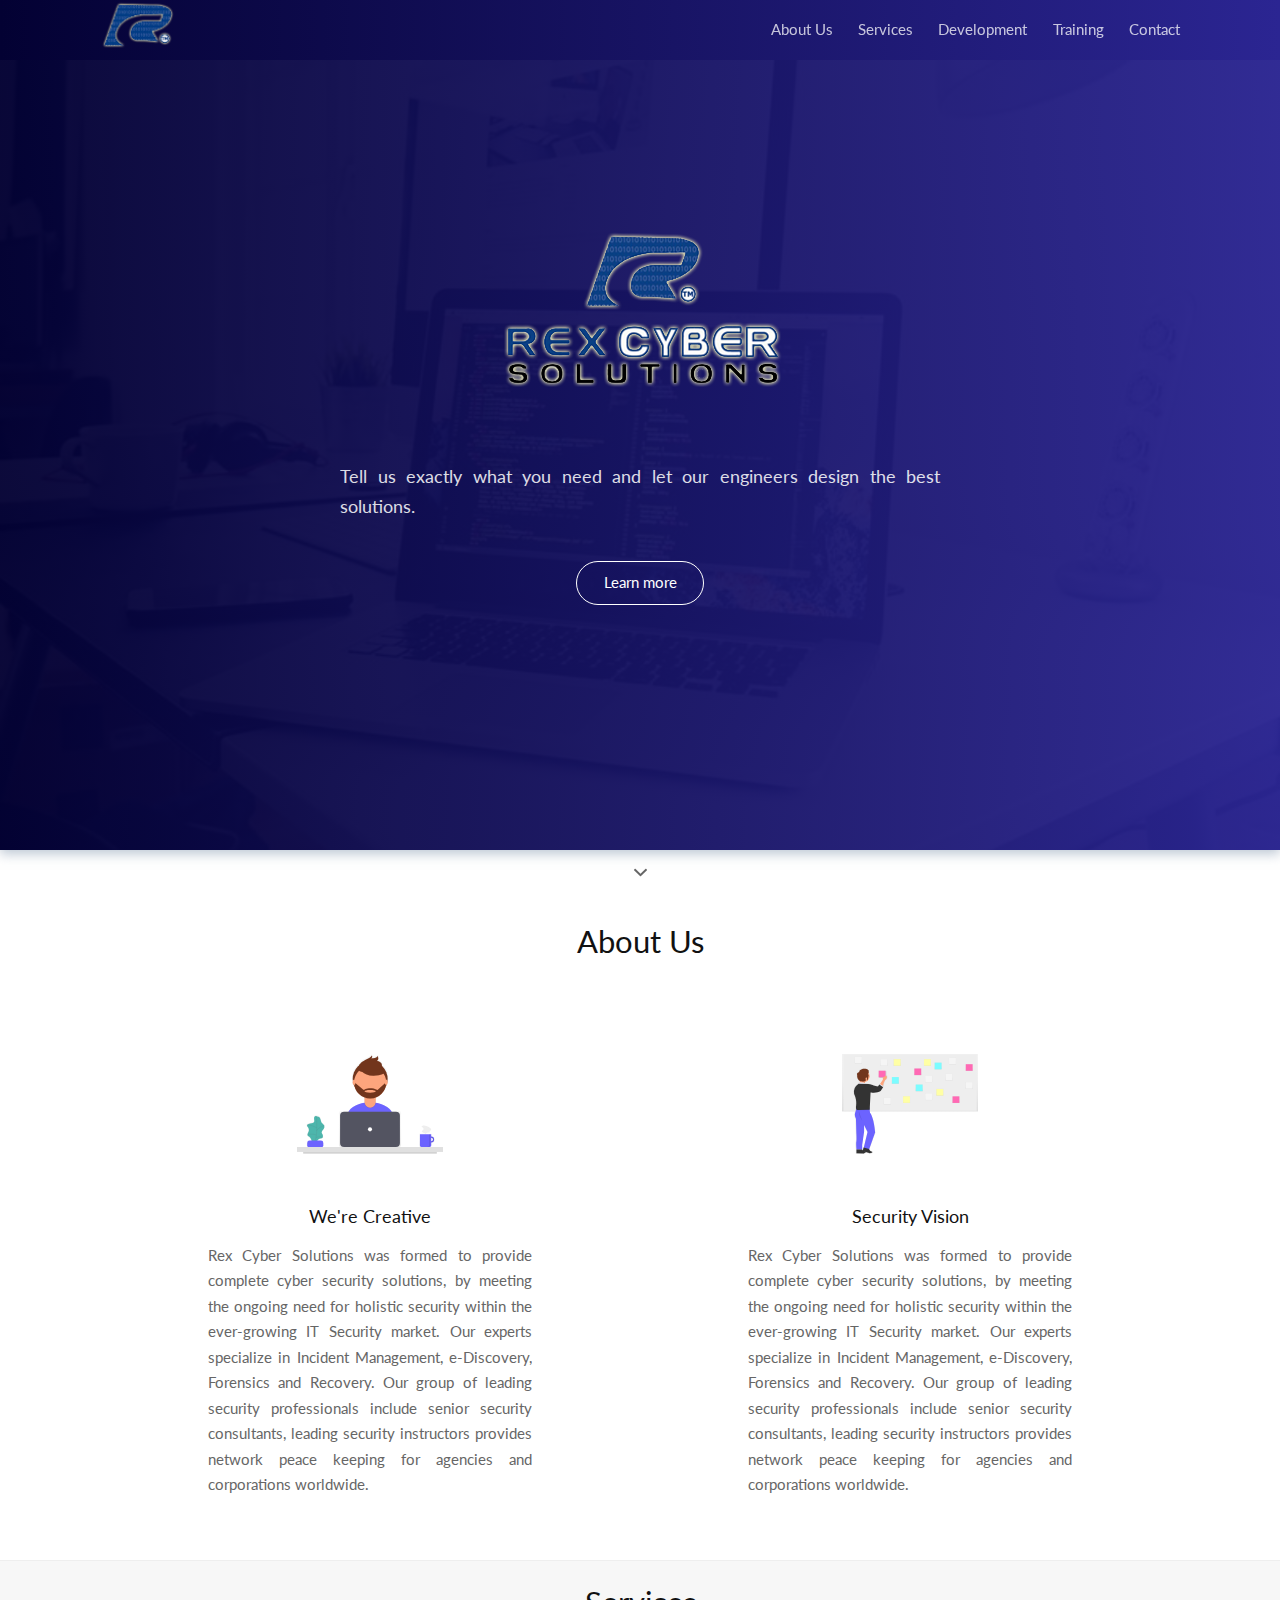
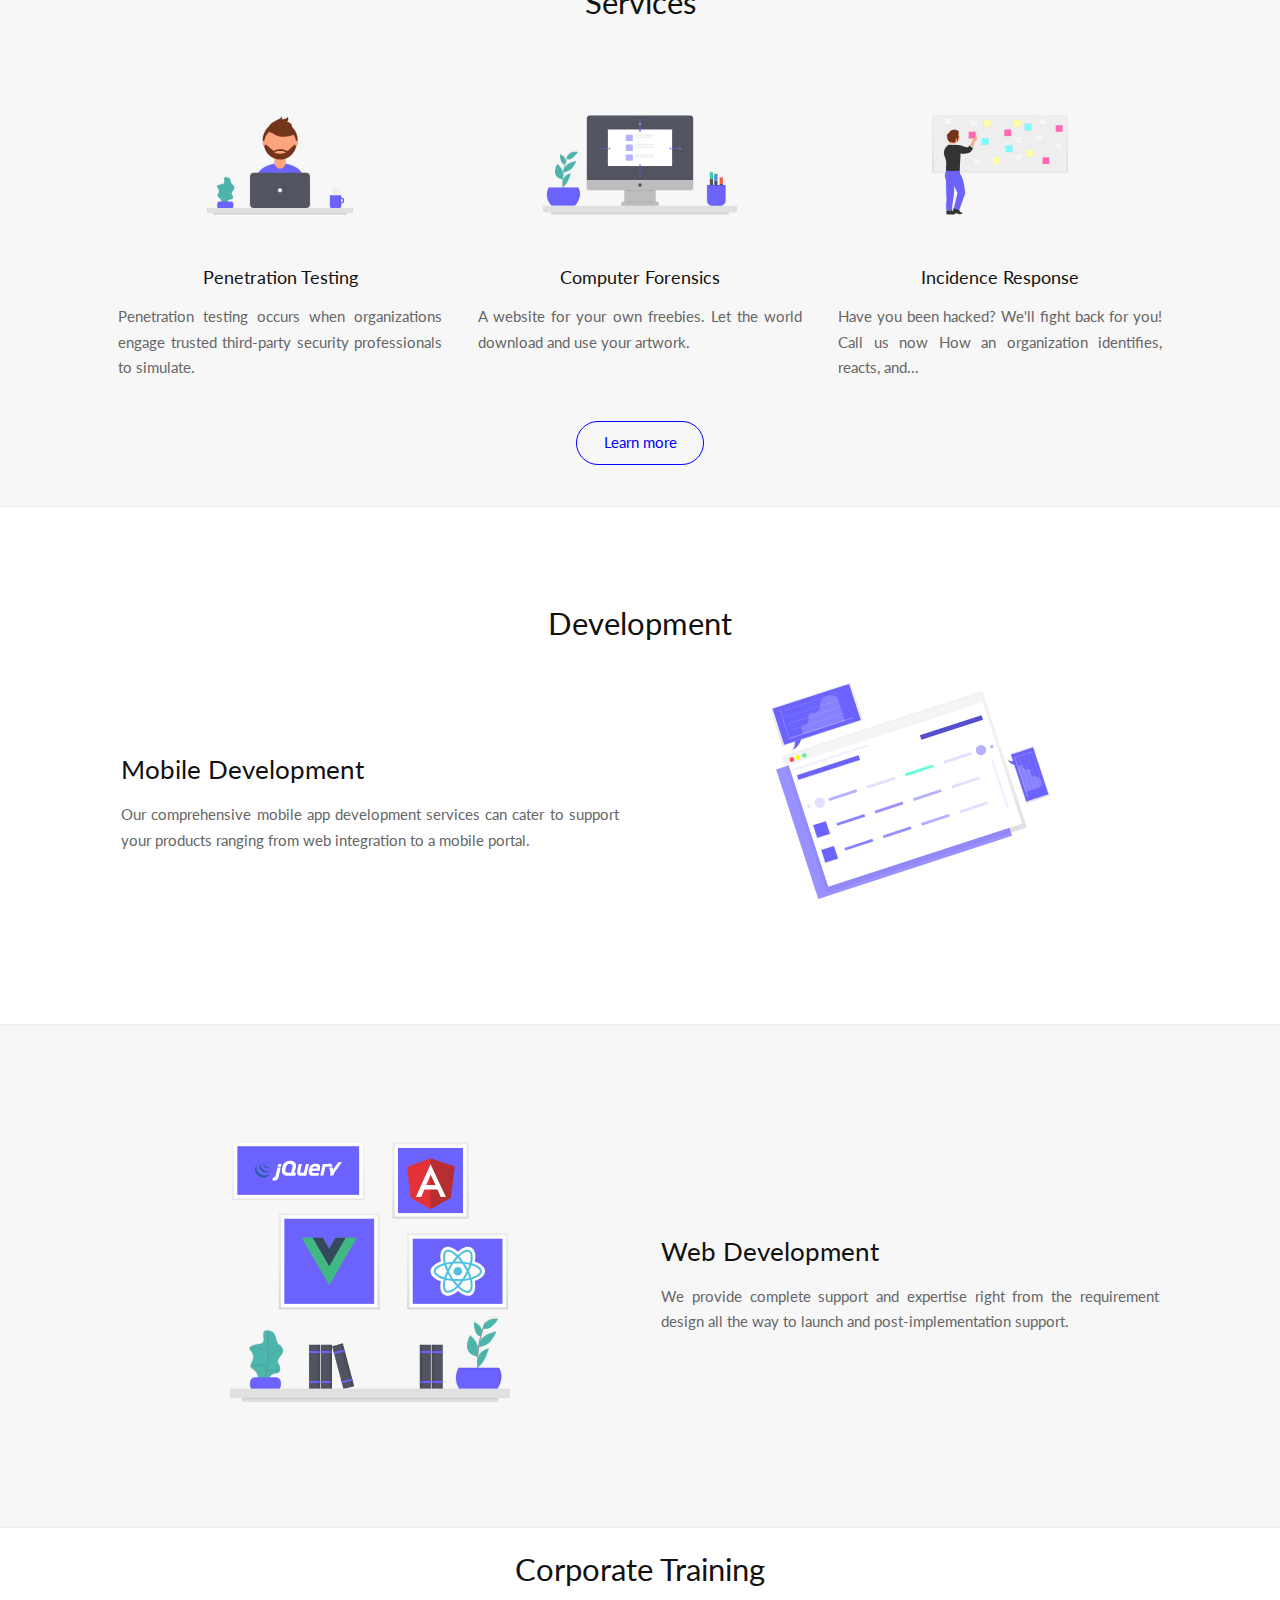
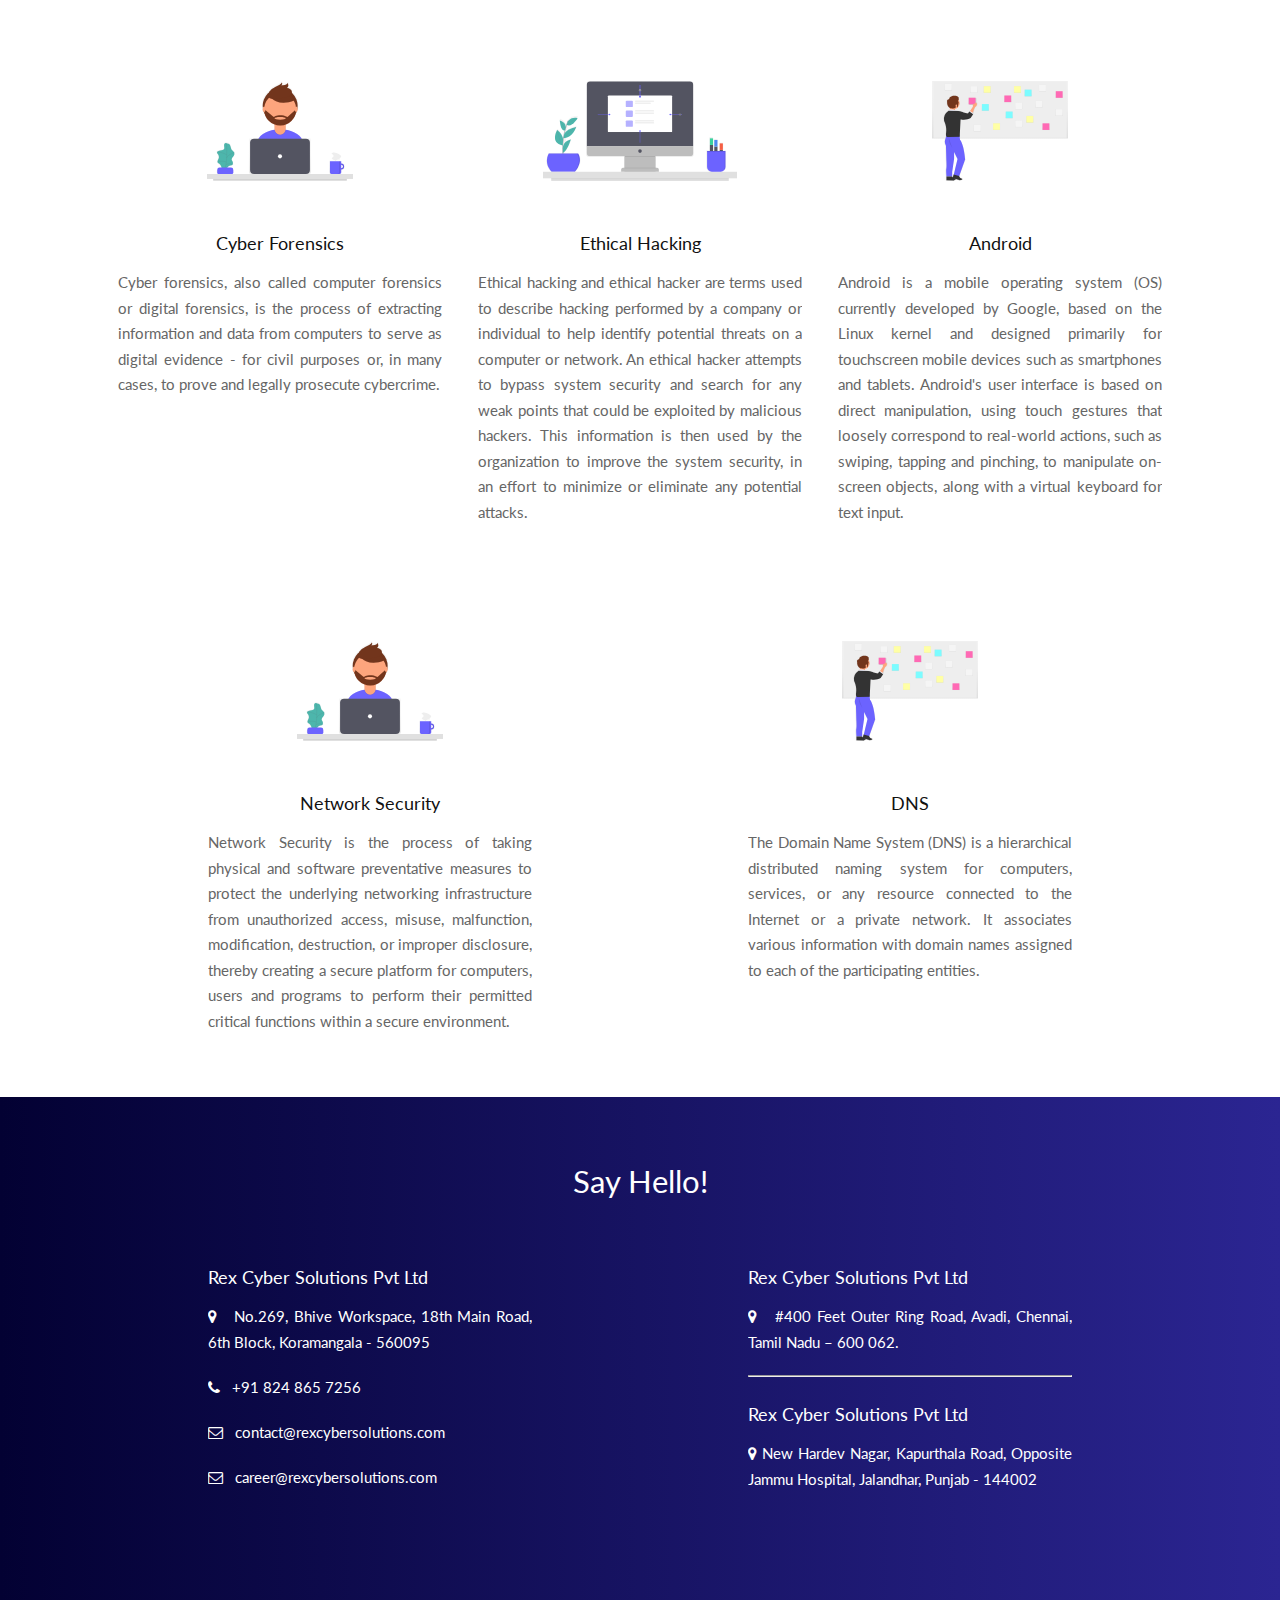
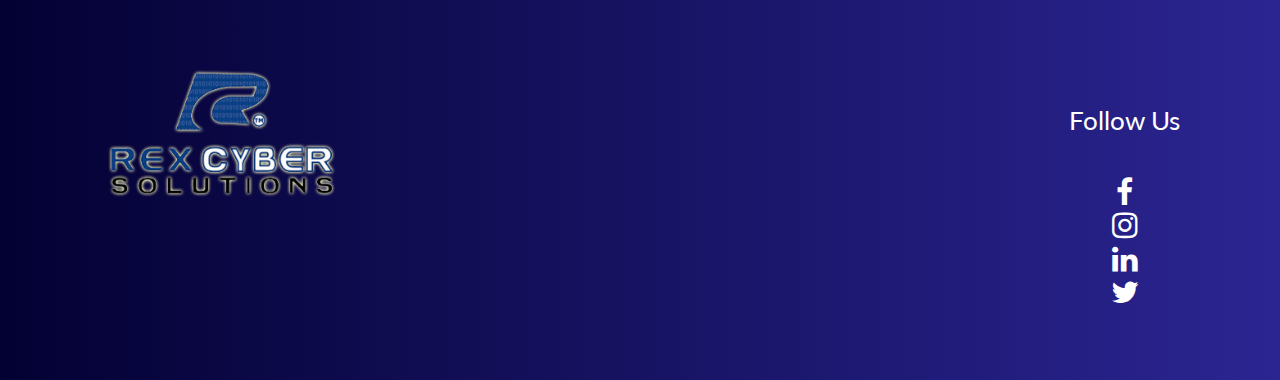
<file: index.html>
<!DOCTYPE html>
<html lang='en'>

<head>
	<link rel="shortcut icon" href="images/rex_logo.png" type="image/jpeg" />
	<meta class="utf-8">
	<meta name="viewport" content="width=device-width, initial-scale=1, maximum-scale=1">
	<title>Rex Cyber Solutions</title>
	<meta name="description" content="ex Cyber Solutions was formed to provide complete cyber security solutions, by meeting the ongoing need for holistic security within the ever-growing IT Security market">
	<meta name="keywords" content="Rex Cyber Solution, Rex, Cyber Security" />

	<!-- Don't forget to add your metadata here -->
	<link rel="stylesheet" href="https://cdnjs.cloudflare.com/ajax/libs/font-awesome/4.7.0/css/font-awesome.min.css" />
	<link rel='stylesheet' href='css/style.css' />
</head>

<body>
	<!-- Hero(extended) navbar -->
	<div class="navbar navbar--extended">
		<nav class="nav__mobile"></nav>
		<div class="container">
			<div class="navbar__inner">
				<a href="index.html" class="navbar__logo">
					<img src="images/rex_logo.png" alt="" style="height:50px;"> </a>
				<nav class="navbar__menu">
					<ul>
						<li>
							<a href="index.html#about">About Us</a>
						</li>
						<li>
							<a href="index.html#services">Services</a>
						</li>
						<li>
							<a href="index.html#development">Development</a>
						</li>
						<li>
							<a href="index.html#training">Training</a>
						</li>
						<li>
							<a href="index.html#contact">Contact</a>
						</li>
					</ul>
				</nav>
				<div class="navbar__menu-mob">
					<a href="" id='toggle'>
						<svg role="img" xmlns="http://www.w3.org/2000/svg" viewBox="0 0 448 512">
							<path fill="currentColor" d="M16 132h416c8.837 0 16-7.163 16-16V76c0-8.837-7.163-16-16-16H16C7.163 60 0 67.163 0 76v40c0 8.837 7.163 16 16 16zm0 160h416c8.837 0 16-7.163 16-16v-40c0-8.837-7.163-16-16-16H16c-8.837 0-16 7.163-16 16v40c0 8.837 7.163 16 16 16zm0 160h416c8.837 0 16-7.163 16-16v-40c0-8.837-7.163-16-16-16H16c-8.837 0-16 7.163-16 16v40c0 8.837 7.163 16 16 16z"
							 class=""></path>
						</svg>
					</a>
				</div>
			</div>
		</div>
	</div>
	<!-- Hero unit -->
	<div class="hero">
		<div class="hero__overlay hero__overlay--gradient"></div>
		<div class="hero__mask"></div>
		<div class="hero__inner">
			<div class="container">
				<div class="hero__content">
					<div class="hero__content__inner" id='navConverter'>
						<h1 class="hero__title">
							<img src="images/rex.png" alt=""> </h1>
						<p class="hero__text" style="font-size: 18px;">Tell us exactly what you need and let our engineers design the best solutions.</p>
						<!-- <a href="#" class="button button__accent">Download Evie</a> -->
						<a href="#about" class="button hero__button scroll">Learn more</a>
					</div>
				</div>
			</div>
		</div>
	</div>
	<div class="hero__sub">
		<span id="scrollToNext" class="scroll">
			<svg version="1.1" xmlns="http://www.w3.org/2000/svg" xmlns:xlink="http://www.w3.org/1999/xlink" x="0px" y="0px" class='hero__sub__down'
			 fill="currentColor" width="512px" height="512px" viewBox="0 0 512 512" style="enable-background:new 0 0 512 512;" xml:space="preserve">
				<path d="M256,298.3L256,298.3L256,298.3l174.2-167.2c4.3-4.2,11.4-4.1,15.8,0.2l30.6,29.9c4.4,4.3,4.5,11.3,0.2,15.5L264.1,380.9c-2.2,2.2-5.2,3.2-8.1,3c-3,0.1-5.9-0.9-8.1-3L35.2,176.7c-4.3-4.2-4.2-11.2,0.2-15.5L66,131.3c4.4-4.3,11.5-4.4,15.8-0.2L256,298.3z"
				/>
			</svg>
		</span>
	</div>

	<!-- About -->
	<div id="about" class="steps landing__section">
		<div class="container">
			<h1>About Us</h1>
			<!-- <p>Here's who we can think of, but surely creative people will surprise us.</p> -->
		</div>
		<div class="container">
			<div class="steps__inner">
				<div class="step">
					<div class="step__media">
						<img src="./images/undraw_designer.svg" class="step__image">
					</div>
					<h4>We're Creative</h4>
					<p class="step__text" style="text-align:justify">Rex Cyber Solutions was formed to provide complete cyber security solutions, by meeting the ongoing need for holistic
						security within the ever-growing IT Security market. Our experts specialize in Incident Management, e-Discovery, Forensics
						and Recovery. Our group of leading security professionals include senior security consultants, leading security instructors
						provides network peace keeping for agencies and corporations worldwide.
					</p>
				</div>
				<!-- <div class="step">
						<div class="step__media">
							<img src="./images/undraw_responsive.svg" class="step__image">
						</div>
						<h4>Designers</h4>
						<p class="step__text">A website for your own freebies. Let the world download and use your artwork.</p>
					</div> -->
				<div class="step">
					<div class="step__media">
						<img src="./images/undraw_creation.svg" class="step__image">
					</div>
					<h4>Security Vision</h4>
					<p class="step__text" style="text-align: justify">Rex Cyber Solutions was formed to provide complete cyber security solutions, by meeting the ongoing need for holistic
						security within the ever-growing IT Security market. Our experts specialize in Incident Management, e-Discovery, Forensics
						and Recovery. Our group of leading security professionals include senior security consultants, leading security instructors
						provides network peace keeping for agencies and corporations worldwide.</p>
				</div>
			</div>
		</div>
	</div>

	<!-- Services -->
	<div id="services" class="steps landing__section">
		<div class="container">
			<h1>Services</h1>
			<!-- <p>Here's who we can think of, but surely creative people will surprise us.</p> -->
		</div>
		<div class="container">
			<div class="steps__inner">
				<div class="step">
					<div class="step__media">
						<img src="./images/undraw_designer.svg" class="step__image">
					</div>
					<h4>Penetration Testing</h4>
					<p class="step__text">Penetration testing occurs when organizations engage trusted third-party security professionals to simulate.</p>
				</div>
				<div class="step">
					<div class="step__media">
						<img src="./images/undraw_responsive.svg" class="step__image">
					</div>
					<h4>Computer Forensics</h4>
					<p class="step__text">A website for your own freebies. Let the world download and use your artwork.</p>
				</div>
				<div class="step">
					<div class="step__media">
						<img src="./images/undraw_creation.svg" class="step__image">
					</div>
					<h4>Incidence Response</h4>
					<p class="step__text">Have you been hacked? We'll fight back for you! Call us now How an organization identifies, reacts, and...</p>
				</div>
			</div>
			<a href="services.html" class="button hero__button " style="color:blue; border-color:blue">Learn more</a>
		</div>
	</div>
	<!-- Development -->
	<div id="development" class="expanded landing__section">
		<div class="container">
			<h1 style="text-align:center">Development</h1>
			<div class="expanded__inner">
				<div class="expanded__media">
					<img src="./images/undraw_browser.svg" class="expanded__image">
				</div>
				<div class="expanded__content">
					<h2 class="expanded__title">Mobile Development</h2>
					<p class="expanded__text">Our comprehensive mobile app development services can cater to support your products ranging from web integration to
						a mobile portal.</p>
				</div>
			</div>
		</div>
	</div>
	<div class="expanded landing__section">
		<div class="container">
			<div class="expanded__inner">
				<div class="expanded__media">
					<img src="./images/undraw_frameworks.svg" class="expanded__image">
				</div>
				<div class="expanded__content">
					<h2 class="expanded__title">Web Development</h2>
					<p class="expanded__text">We provide complete support and expertise right from the requirement design all the way to launch and post-implementation
						support.</p>
				</div>
			</div>
		</div>
	</div>


	<!-- traning -->
	<div id="training" class="steps landing__section">
		<div class="container">
			<h1>Corporate Training</h1>
			<!-- <p>Here's who we can think of, but surely creative people will surprise us.</p> -->
		</div>
		<div class="container">
			<div class="steps__inner">
				<div class="step">
					<div class="step__media">
						<img src="./images/undraw_designer.svg" class="step__image">
					</div>
					<h4>Cyber Forensics</h4>
					<p class="step__text">Cyber forensics, also called computer forensics or digital forensics, is the process of extracting information and data
						from computers to serve as digital evidence - for civil purposes or, in many cases, to prove and legally prosecute
						cybercrime.</p>
				</div>
				<div class="step">
					<div class="step__media">
						<img src="./images/undraw_responsive.svg" class="step__image">
					</div>
					<h4>Ethical Hacking</h4>
					<p class="step__text">Ethical hacking and ethical hacker are terms used to describe hacking performed by a company or individual to help identify
						potential threats on a computer or network. An ethical hacker attempts to bypass system security and search for any
						weak points that could be exploited by malicious hackers. This information is then used by the organization to improve
						the system security, in an effort to minimize or eliminate any potential attacks.
					</p>
				</div>
				<div class="step">
					<div class="step__media">
						<img src="./images/undraw_creation.svg" class="step__image">
					</div>
					<h4>Android</h4>
					<p class="step__text">Android is a mobile operating system (OS) currently developed by Google, based on the Linux kernel and designed primarily
						for touchscreen mobile devices such as smartphones and tablets. Android's user interface is based on direct manipulation,
						using touch gestures that loosely correspond to real-world actions, such as swiping, tapping and pinching, to manipulate
						on-screen objects, along with a virtual keyboard for text input.

					</p>
				</div>
			</div>
			<div class="steps__inner">
				<div class="step">
					<div class="step__media">
						<img src="./images/undraw_designer.svg" class="step__image">
					</div>
					<h4>Network Security</h4>
					<p class="step__text">Network Security is the process of taking physical and software preventative measures to protect the underlying networking
						infrastructure from unauthorized access, misuse, malfunction, modification, destruction, or improper disclosure, thereby
						creating a secure platform for computers, users and programs to perform their permitted critical functions within a
						secure environment.</p>
				</div>

				<div class="step">
					<div class="step__media">
						<img src="./images/undraw_creation.svg" class="step__image">
					</div>
					<h4>DNS</h4>
					<p class="step__text">The Domain Name System (DNS) is a hierarchical distributed naming system for computers, services, or any resource connected
						to the Internet or a private network. It associates various information with domain names assigned to each of the participating
						entities.</p>
				</div>
			</div>

		</div>
	</div>

	<!-- Call To Action -->
	<div id="contact" class="cta cta--reverse">
		<div class="container">
			<div class="cta__inner">
				<h1 class="cta__title">Say Hello!</h1>
				<div class="steps__inner">
					<div class="step">

						<h4 class="step__text" style="color:#fff">Rex Cyber Solutions Pvt Ltd</h4>
						<p class="step__text">
							<i class="fa fa-map-marker" aria-hidden="true"></i> &nbsp; No.269, Bhive Workspace, 18th Main Road, 6th Block, Koramangala - 560095 </p>
						<p class="step__text">
							<i class="fa fa-phone" aria-hidden="true"></i> &nbsp; +91 824 865 7256</p>
						<p class="step__text">
							<i class="fa fa-envelope-o" aria-hidden="true"></i> &nbsp; contact@rexcybersolutions.com</p>
						<p class="step__text">
							<i class="fa fa-envelope-o" aria-hidden="true"></i> &nbsp; career@rexcybersolutions.com</p>
					</div>

					<div class="step">

						<h4 class="step__text" style="color:#fff">Rex Cyber Solutions Pvt Ltd</h4>
						<p class="step__text">
							<i class="fa fa-map-marker" aria-hidden="true"></i> &nbsp; #400 Feet Outer Ring Road, Avadi, Chennai, Tamil Nadu – 600 062. </p>
						<hr>
						<h4 class="step__text" style="color:#fff">Rex Cyber Solutions Pvt Ltd</h4>
						<p class="step__text">
							<i class="fa fa-map-marker" aria-hidden="true"></i>&nbsp;New Hardev Nagar, Kapurthala Road, Opposite Jammu Hospital, Jalandhar, Punjab - 144002</p>

					</div>
				</div>

			</div>
		</div>
	</div>
	<!-- Footer -->
	<div class="footer footer--dark">
		<div class="container">
			<div class="footer__inner" style="padding-bottom:0;">
				<div class="steps">

					<a href="index.html" class="footer__textLogo">
						<img src="images/rex.png" alt="Rex Cyber Solution" style="height:150px; ">
					</a>
				</div>
				<div class="steps">
					<h2 style="color: #fff;">Follow Us</h2>
					<br>

					<div id="social">

						<div class="showcase-rightsocial1">
							<a href="https://www.facebook.com/rexcybersolutions" target="_blank">
								<i class="fa fa-facebook fa-2x"> </i>
							</a>

						</div>
						<div class="showcase-rightsocial2">
							<a href="#" target="_blank">
								<i class="fa fa-instagram fa-2x"> </i>
							</a>

						</div>
						<div class="showcase-rightsocial3">
							<a href="https://www.linkedin.com/company/rex-cyber-solutions/" target="_blank">
								<i class="fa fa-linkedin fa-2x"> </i>
							</a>

						</div>
						<div class=" showcase-rightsocial4">
							<a href="https://twitter.com/HexterLab" target="_blank">
								<i class="fa fa-twitter fa-2x"> </i>
							</a>
						</div>
					</div>
				</div>
			</div>
		</div>
	</div>
	<script src='js/app.min.js'></script>
</body>

</html>
</file>
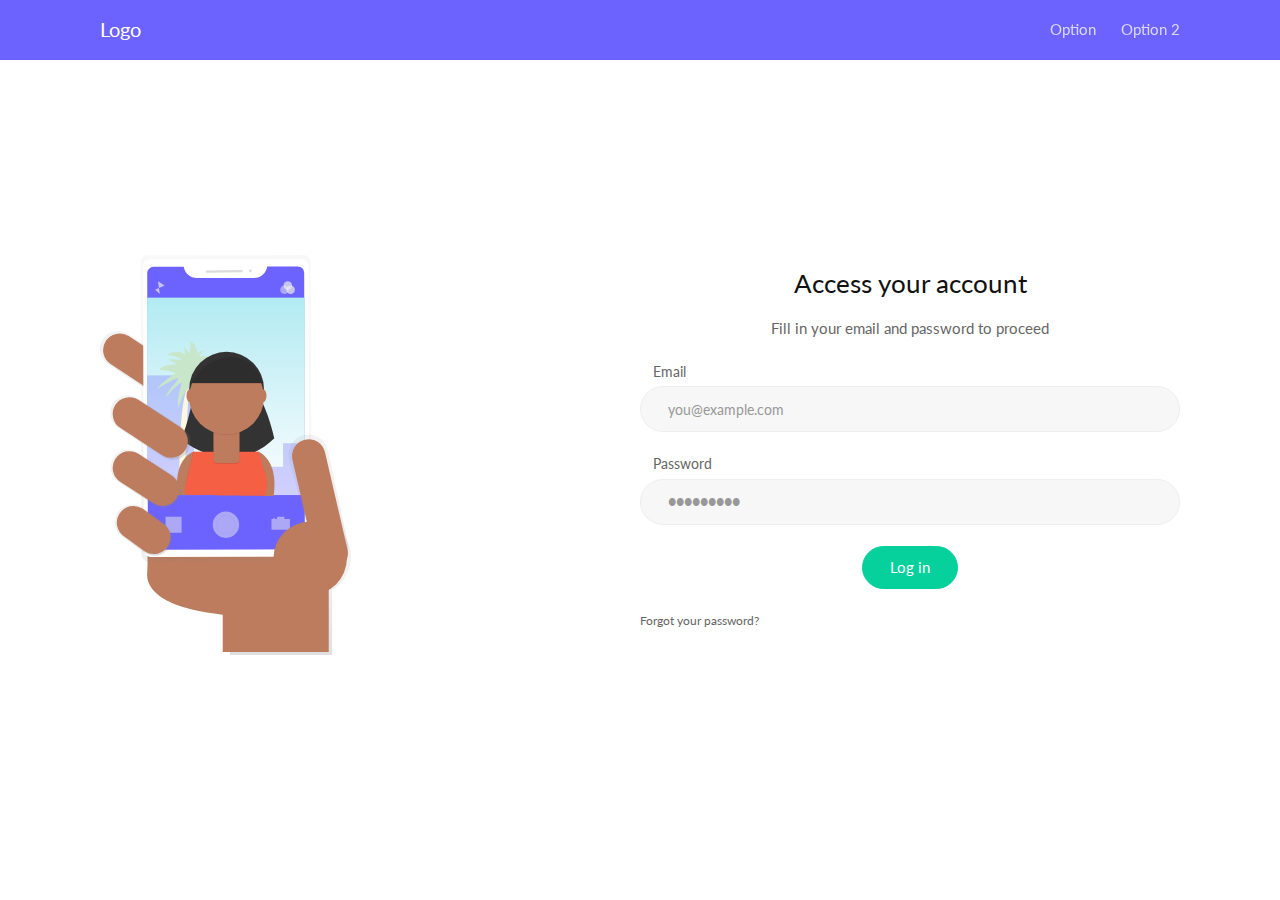
<file: auth.html>
<!DOCTYPE html>
<html lang='en'>
<head>
	<meta class="utf-8">
	<meta name="viewport" content="width=device-width, initial-scale=1, maximum-scale=1">
	<title></title>
	<link rel='stylesheet' href='css/style.min.css' />
</head>
<body>
	<!-- navbar -->
	<div class="navbar">
		<nav class="nav__mobile"></nav>
		<div class="container">
			<div class="navbar__inner">
				<a href="#" class="navbar__logo">Logo</a>
				<nav class="navbar__menu">
					<ul>
						<li><a href="#">Option</a></li>
						<li><a href="#">Option 2</a></li>
					</ul>
				</nav>
				<div class="navbar__menu-mob"><a href="" id='toggle'><svg role="img" xmlns="http://www.w3.org/2000/svg" viewBox="0 0 448 512"><path fill="currentColor" d="M16 132h416c8.837 0 16-7.163 16-16V76c0-8.837-7.163-16-16-16H16C7.163 60 0 67.163 0 76v40c0 8.837 7.163 16 16 16zm0 160h416c8.837 0 16-7.163 16-16v-40c0-8.837-7.163-16-16-16H16c-8.837 0-16 7.163-16 16v40c0 8.837 7.163 16 16 16zm0 160h416c8.837 0 16-7.163 16-16v-40c0-8.837-7.163-16-16-16H16c-8.837 0-16 7.163-16 16v40c0 8.837 7.163 16 16 16z" class=""></path></svg></a></div>
			</div>
		</div>
	</div>
	<!-- Authentication pages -->
	<div class="auth">
		<div class="container">
			<div class="auth__inner">
				<div class="auth__media">
					<img src="./images/undraw_selfie.svg">
				</div>
				<div class="auth__auth">
					<h1 class="auth__title">Access your account</h1>
					<p>Fill in your email and password to proceed</p>
					<form method='post' action="/example" autocompelete="new-password" role="presentation" class="form">
						<input name="email" class="fakefield">
						<label>Email</label>
						<input type="text" name="email" id='email' placeholder="you@example.com">
						<label>Password</label>
						<input type="password" name="password" id='password' placeholder="&#9679;&#9679;&#9679;&#9679;&#9679;&#9679;&#9679;&#9679;&#9679;" autocomplete="off">
						<button type='submit' class="button button__accent">Log in</button>
						<a href=""><h6 class="left-align" >Forgot your password?</h6></a>
					</form>
				</div>
			</div>
		</div>
	</div>
<script src='js/app.min.js'></script>
</body>
</html>
</file>
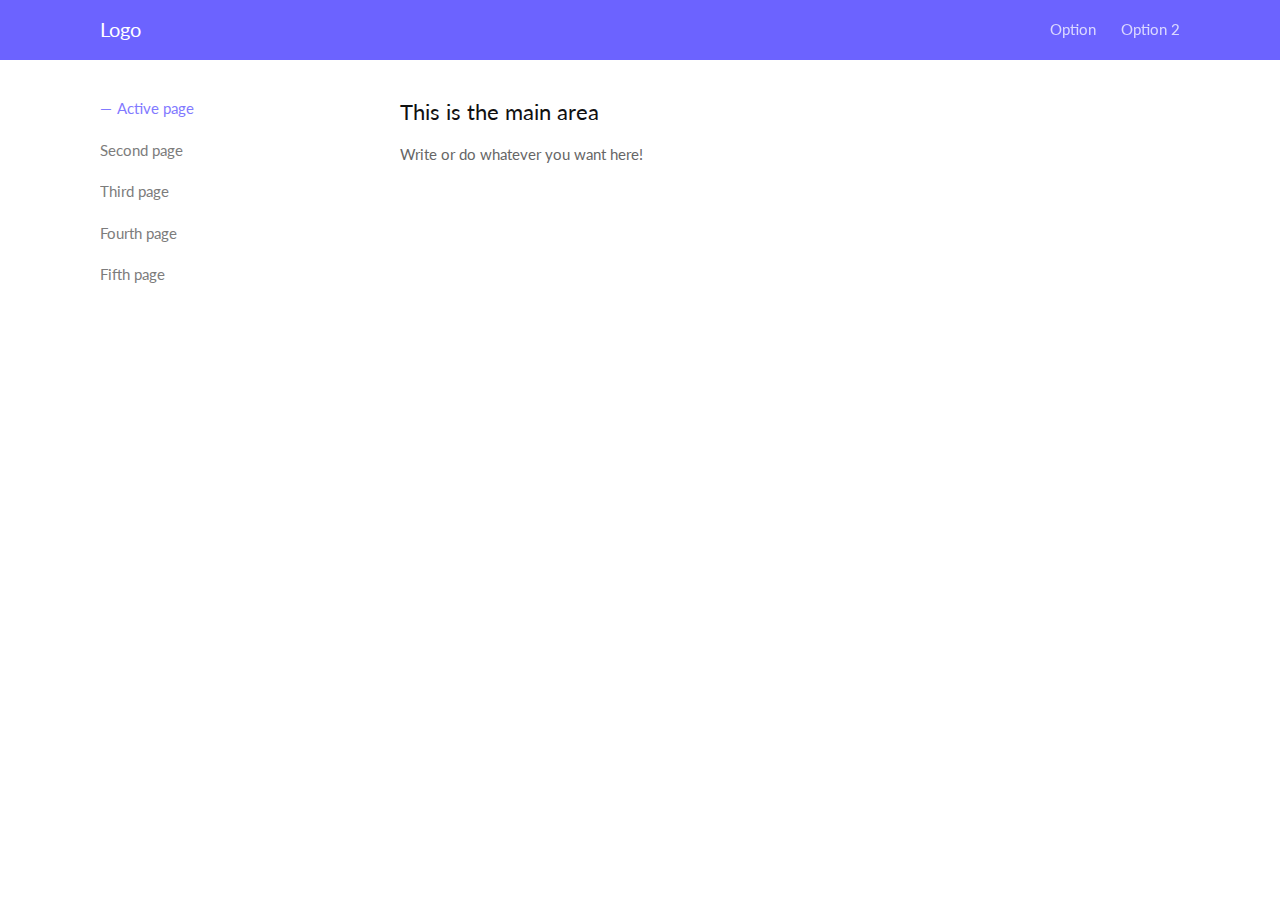
<file: dashboard.html>
<!DOCTYPE html>
<html lang='en'>
<head>
	<meta class="utf-8">
	<meta name="viewport" content="width=device-width, initial-scale=1, maximum-scale=1">
	<title>Dashboard</title>
	<link rel='stylesheet' href='css/style.min.css' />
</head>
<body>
	<!-- navbar -->
	<div class="navbar">
		<nav class="nav__mobile"></nav>
		<div class="container">
			<div class="navbar__inner">
				<a href="#" class="navbar__logo">Logo</a>
				<nav class="navbar__menu">
					<ul>
						<li><a href="#">Option</a></li>
						<li><a href="#">Option 2</a></li>
					</ul>
				</nav>
				<div class="navbar__menu-mob"><a href="" id='toggle'><svg role="img" xmlns="http://www.w3.org/2000/svg" viewBox="0 0 448 512"><path fill="currentColor" d="M16 132h416c8.837 0 16-7.163 16-16V76c0-8.837-7.163-16-16-16H16C7.163 60 0 67.163 0 76v40c0 8.837 7.163 16 16 16zm0 160h416c8.837 0 16-7.163 16-16v-40c0-8.837-7.163-16-16-16H16c-8.837 0-16 7.163-16 16v40c0 8.837 7.163 16 16 16zm0 160h416c8.837 0 16-7.163 16-16v-40c0-8.837-7.163-16-16-16H16c-8.837 0-16 7.163-16 16v40c0 8.837 7.163 16 16 16z" class=""></path></svg></a></div>
			</div>
		</div>
	</div>
	<!-- Page content -->
	<div class="app">
		<div class="container">
			<div class="app__inner">
				<div class="app__menu">
					<ul class="vMenu">
						<li><a href="#" class="vMenu--active">Active page</a></li>
						<li><a href="#">Second page</a></li>
						<li><a href="#">Third page</a></li>
						<li><a href="#">Fourth page</a></li>
						<li><a href="#">Fifth page</a></li>
					</ul>
				</div>
				<div class="app__main">
					<div class="text-container">
						<h3 class="app__main__title">This is the main area</h3>
						<p>Write or do whatever you want here!</p>
					</div>
				</div>
			</div>
		</div>
	</div>

<script src='js/app.min.js'></script>
</body>
</html>
</file>
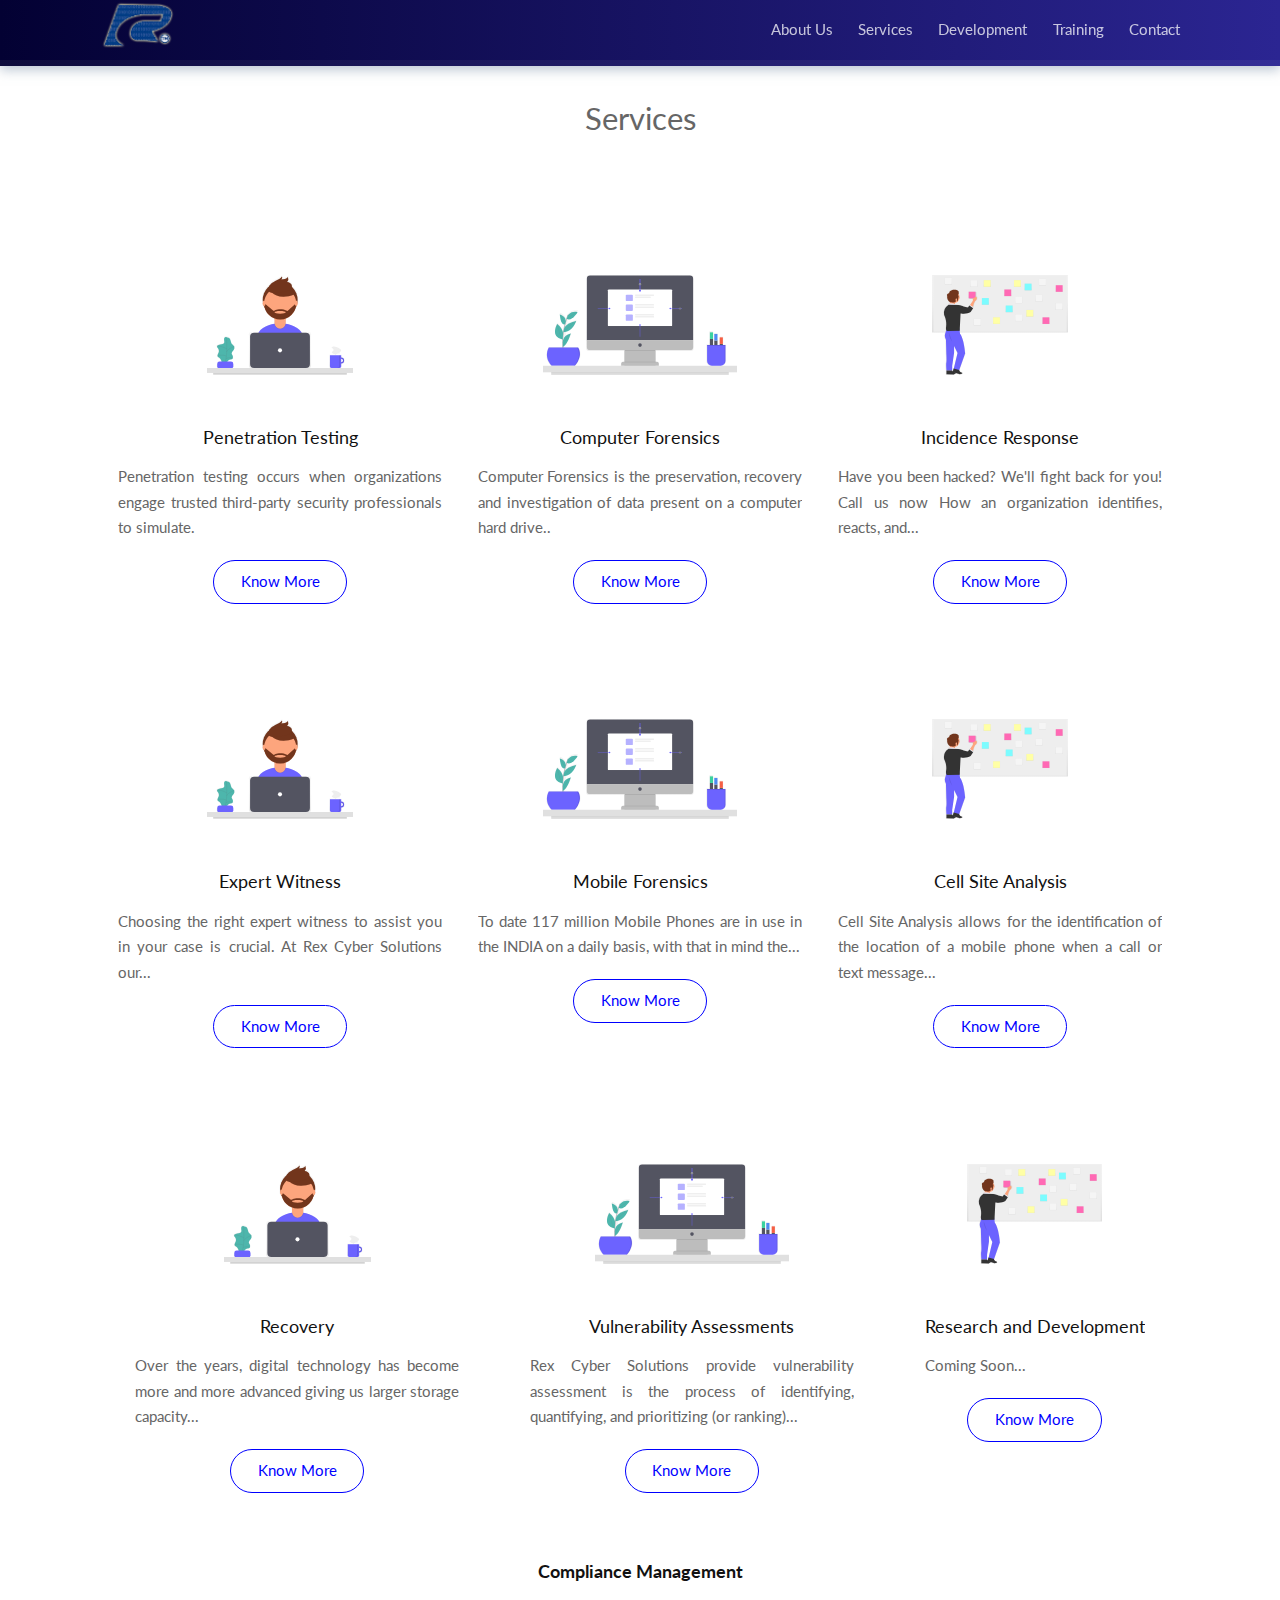
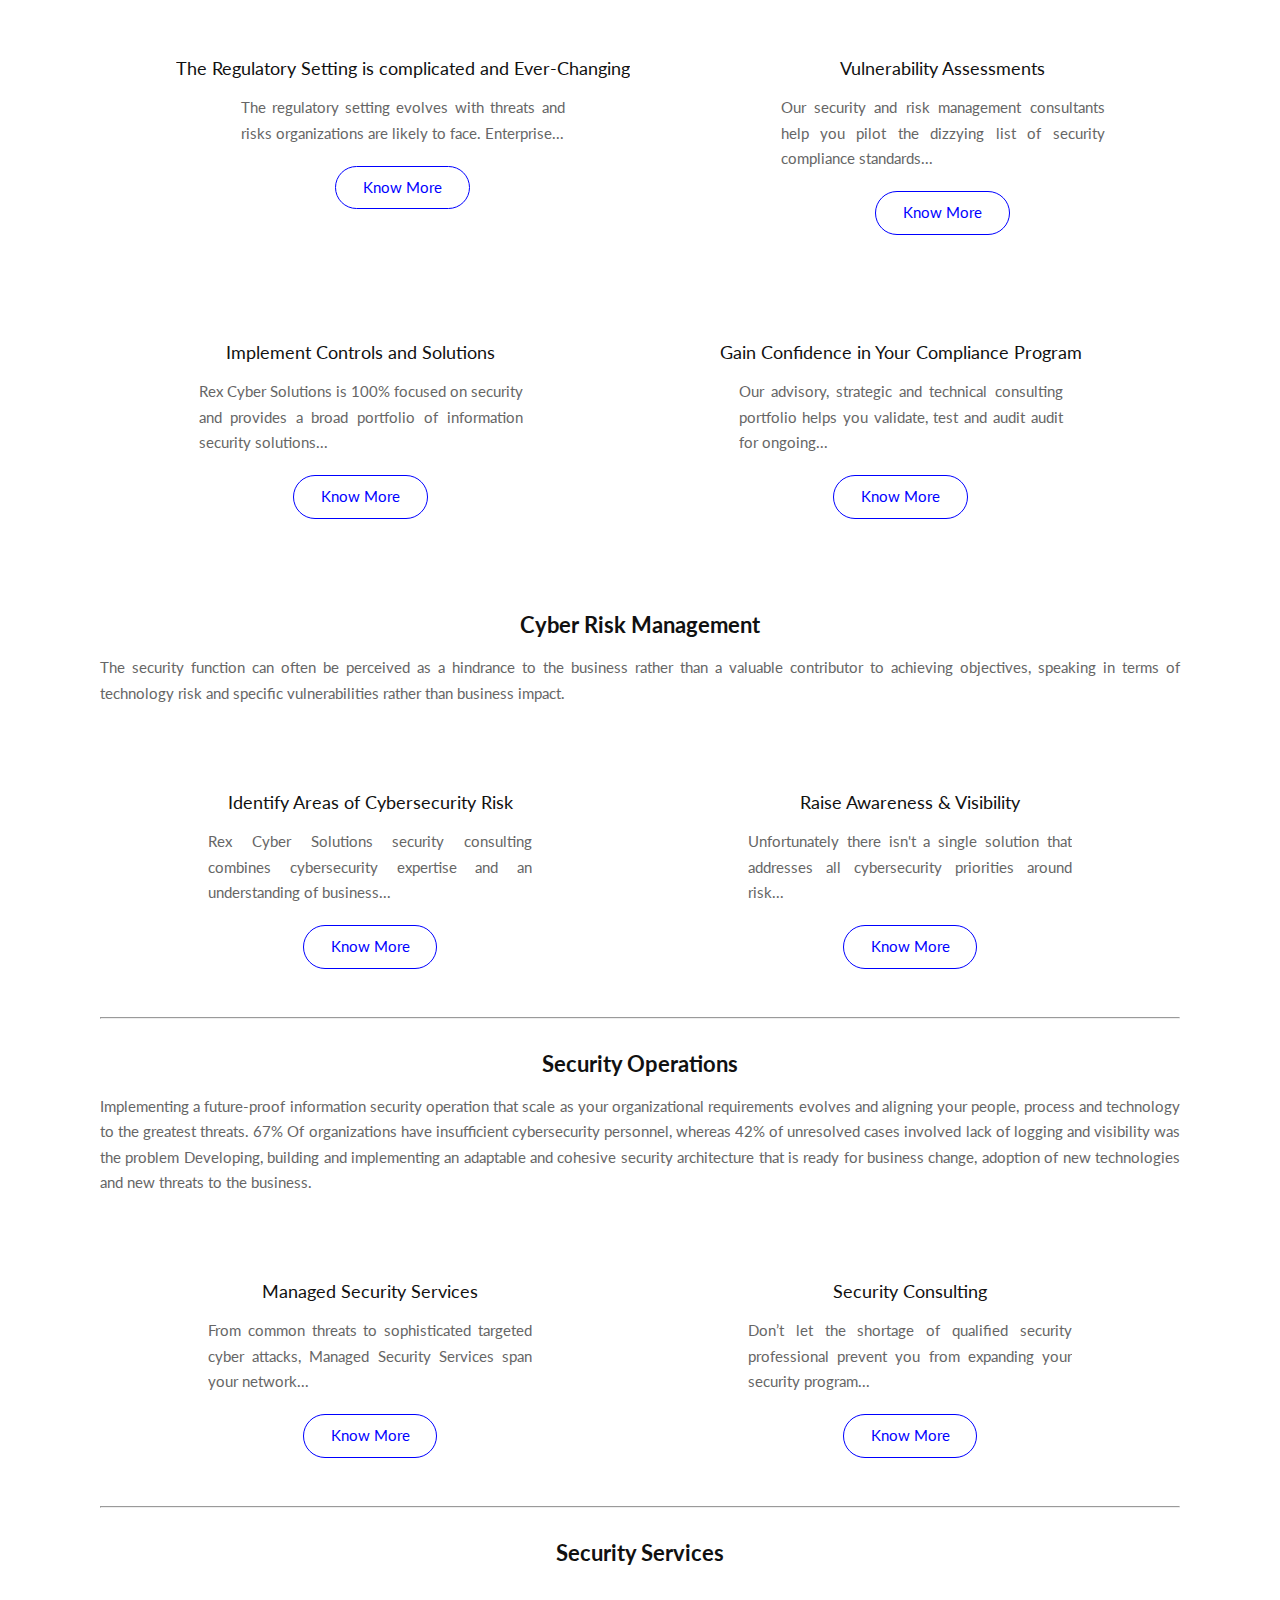
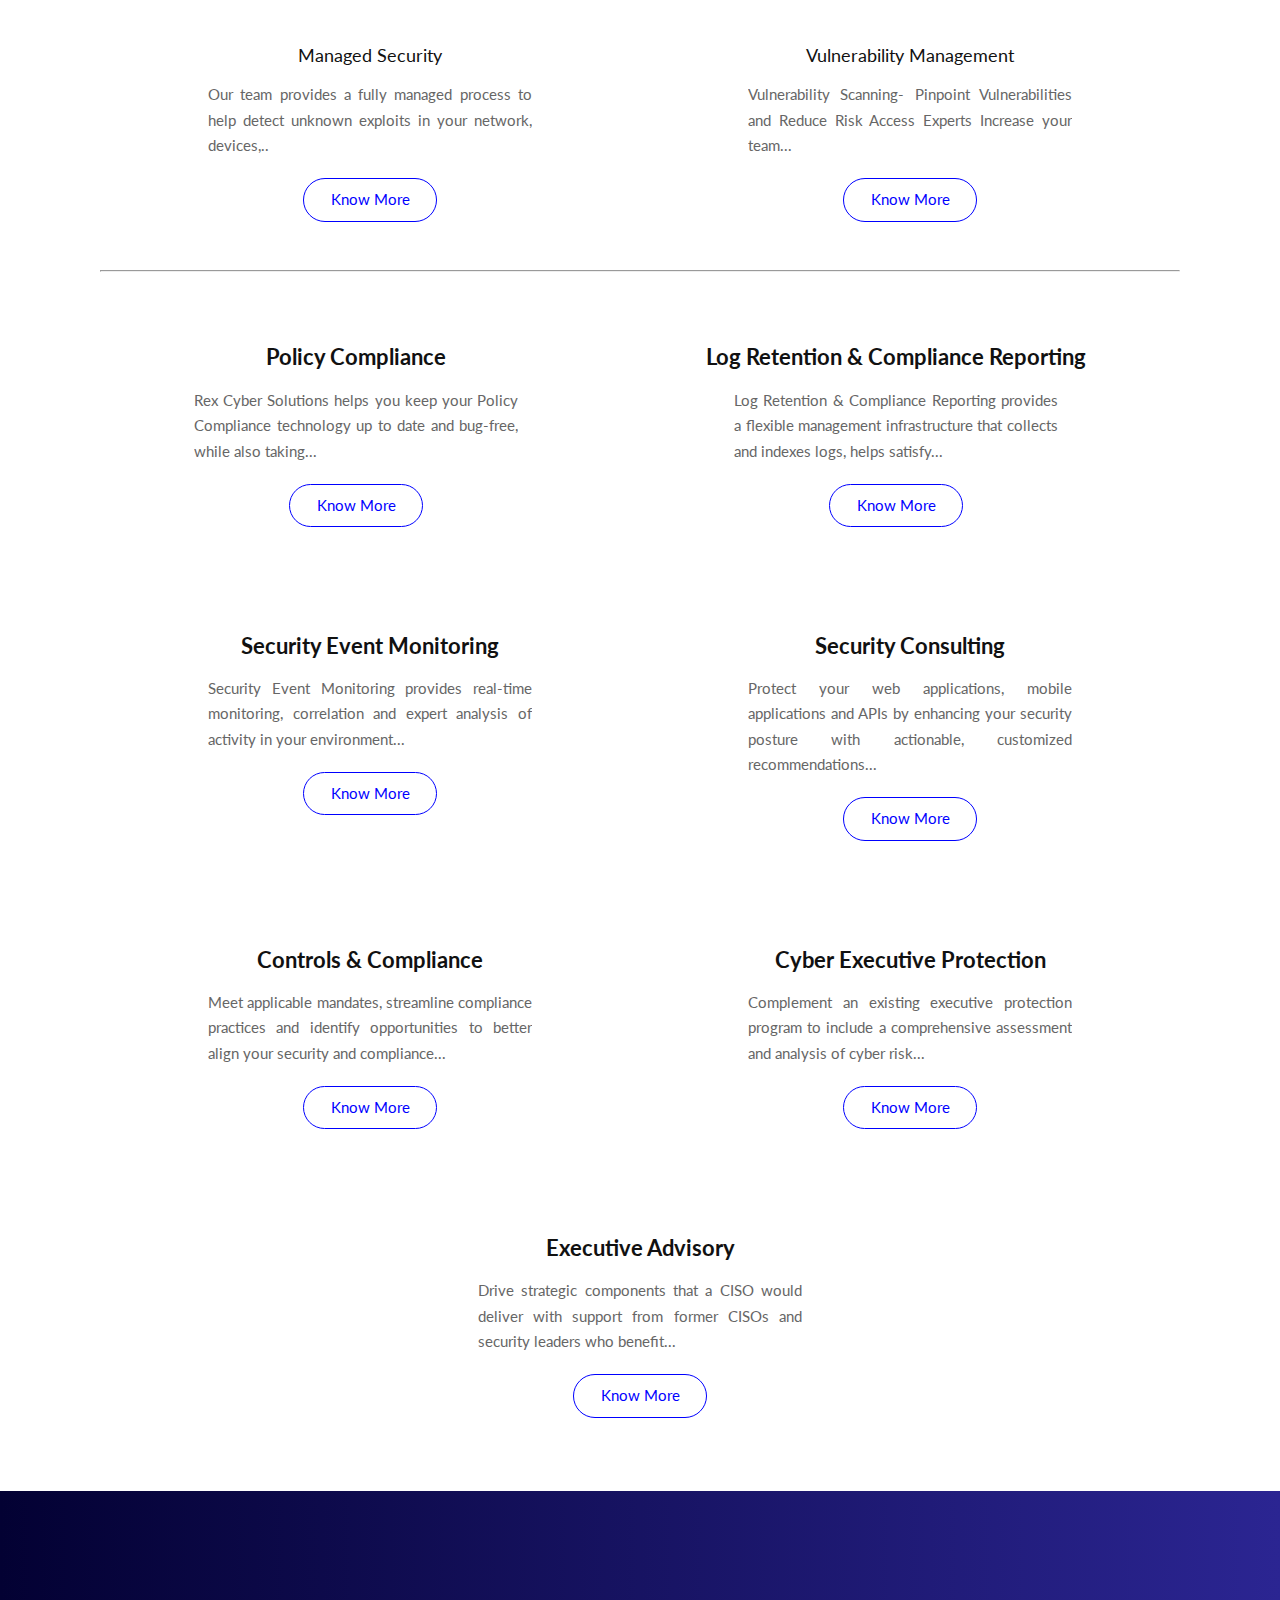
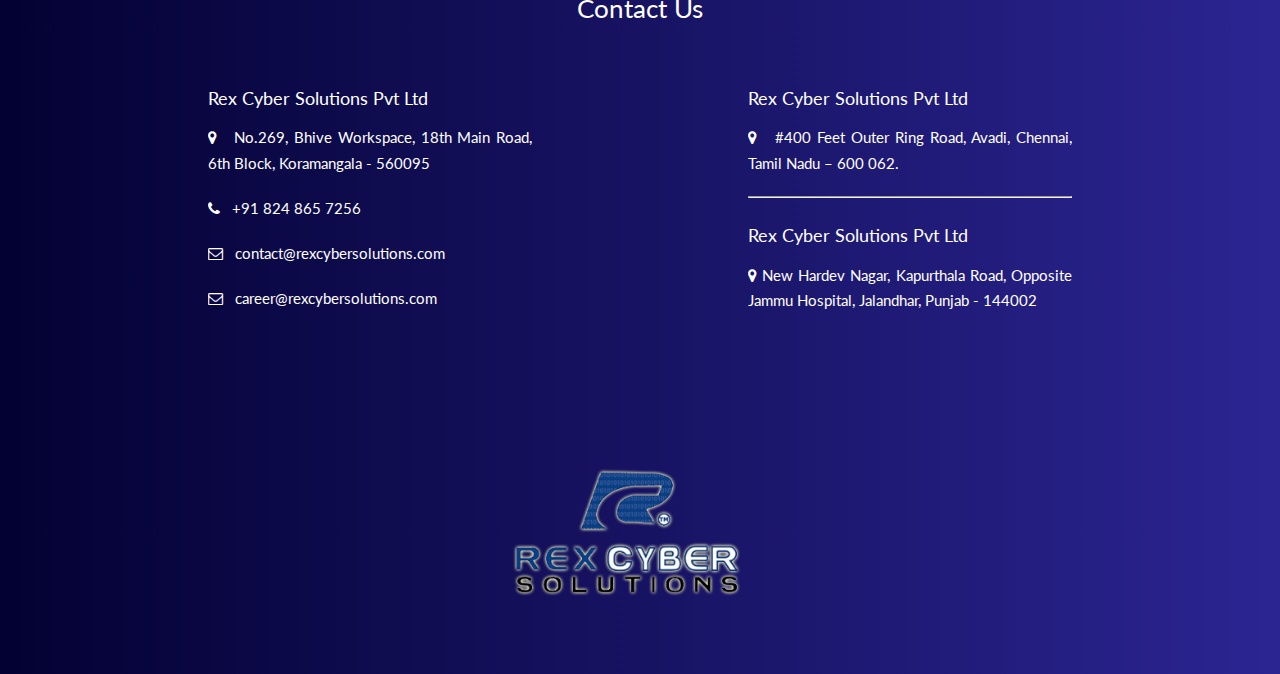
<file: services.html>
<!DOCTYPE html>
<html lang='en'>

<head>
	<link rel="shortcut icon" href="images/rex_logo.png" type="image/jpeg">
	<meta class="utf-8">
	<meta name="viewport" content="width=device-width, initial-scale=1, maximum-scale=1">
	<title>Rex Cyber Solutions</title>
	<meta name="description" content="ex Cyber Solutions was formed to provide complete cyber security solutions, by meeting the ongoing need for holistic security within the ever-growing IT Security market">
    <meta name = "keywords" content = "Rex Cyber Solution, Rex, Cyber Security" />
	<link rel="stylesheet" href="https://cdnjs.cloudflare.com/ajax/libs/font-awesome/4.7.0/css/font-awesome.min.css" />
	<link rel='stylesheet' href='css/style.css' />
</head>

<body>
	<!-- navbar -->
	<div class="navbar navbar--extended">
		<nav class="nav__mobile"></nav>
		<div class="container">
			<div class="navbar__inner">
				<a href="index.html" class="navbar__logo"> <img src="images/rex_logo.png" alt="" style="height:50px;"> </a>
				<nav class="navbar__menu">
					<ul>
						<li><a href="index.html#about">About Us</a></li>
						<li><a href="index.html#services">Services</a></li>
						<li><a href="index.html#development">Development</a></li>
						<li><a href="index.html#training">Training</a></li>
						<li><a href="index.html#contact">Contact</a></li>
					</ul>
				</nav>
				<div class="navbar__menu-mob"><a href="" id='toggle'><svg role="img" xmlns="http://www.w3.org/2000/svg" viewBox="0 0 448 512">
							<path fill="currentColor" d="M16 132h416c8.837 0 16-7.163 16-16V76c0-8.837-7.163-16-16-16H16C7.163 60 0 67.163 0 76v40c0 8.837 7.163 16 16 16zm0 160h416c8.837 0 16-7.163 16-16v-40c0-8.837-7.163-16-16-16H16c-8.837 0-16 7.163-16 16v40c0 8.837 7.163 16 16 16zm0 160h416c8.837 0 16-7.163 16-16v-40c0-8.837-7.163-16-16-16H16c-8.837 0-16 7.163-16 16v40c0 8.837 7.163 16 16 16z"
							 class=""></path>
						</svg></a></div>
			</div>
		</div>
	</div>
	<!-- Hero unit -->
	<div class="page__header">
		<div class="hero__overlay hero__overlay--gradient"></div>
		<div class="hero__mask"></div>
		<div class="page__header__inner">
			<div class="container">
				<!-- <div class="page__header__content"> -->
					<div class="page__header__content__inner" id='navConverter'>
						
						<!-- <p class="page__header__text">This is mostly a simple layout, rather than a complete page unlike the others. However this is a really useful starting point for anything you want to create.</p> -->
					</div>
				</div>
			</div>
			
		</div>
	</div>
	<!-- Page content -->
	<div class="page">
			<h1 class="page__header__title" style="text-align:center">Services</h1>
		<div id="services_details" class="steps landing__section" style="text-align:center">

			<div class="container">
				<div class="steps__inner">
					<div class="step">
						<div class="step__media">
							<img src="./images/undraw_designer.svg" class="step__image">
						</div>
						<h4>Penetration Testing</h4>
						<p class="step__text">Penetration testing occurs when organizations engage trusted third-party security
							professionals to simulate.</p>
						<a href="" class="button hero__button" style="color:blue; border-color:blue">Know More</a>
					</div>
					<div class="step">
						<div class="step__media">
							<img src="./images/undraw_responsive.svg" class="step__image">
						</div>
						<h4>Computer Forensics</h4>
						<p class="step__text">Computer Forensics is the preservation, recovery and investigation of data present on a
							computer hard drive..</p>
						<a href="" class="button hero__button" style="color:blue; border-color:blue">Know More</a>
					</div>
					<div class="step">
						<div class="step__media">
							<img src="./images/undraw_creation.svg" class="step__image">
						</div>
						<h4>Incidence Response</h4>
						<p class="step__text">Have you been hacked? We'll fight back for you! Call us now How an organization identifies,
							reacts, and...</p>
						<a href="" class="button hero__button" style="color:blue; border-color:blue">Know More</a>
					</div>
				</div>



				<!-- 2nd Row -->

				<div class="steps__inner">
					<div class="step">
						<div class="step__media">
							<img src="./images/undraw_designer.svg" class="step__image">
						</div>
						<h4>Expert Witness</h4>
						<p class="step__text">Choosing the right expert witness to assist you in your case is crucial. At Rex Cyber
							Solutions our...</p>
						<a href="" class="button hero__button" style="color:blue; border-color:blue">Know More</a>
					</div>
					<div class="step">
						<div class="step__media">
							<img src="./images/undraw_responsive.svg" class="step__image">
						</div>
						<h4>Mobile Forensics</h4>
						<p class="step__text">To date 117 million Mobile Phones are in use in the INDIA on a daily basis, with that in
							mind the...</p>
						<a href="" class="button hero__button" style="color:blue; border-color:blue">Know More</a>
					</div>
					<div class="step">
						<div class="step__media">
							<img src="./images/undraw_creation.svg" class="step__image">
						</div>
						<h4>Cell Site Analysis</h4>
						<p class="step__text">Cell Site Analysis allows for the identification of the location of a mobile phone when a
							call or text message...</p>
						<a href="" class="button hero__button" style="color:blue; border-color:blue">Know More</a>
					</div>
				</div>



				<!-- 3rd Row -->

				<div class="steps__inner">
					<div class="step">
						<div class="step__media">
							<img src="./images/undraw_designer.svg" class="step__image">
						</div>
						<h4>Recovery</h4>
						<p class="step__text">Over the years, digital technology has become more and more advanced giving us larger
							storage capacity...</p>
						<a href="" class="button hero__button" style="color:blue; border-color:blue">Know More</a>
					</div>
					<div class="step">
						<div class="step__media">
							<img src="./images/undraw_responsive.svg" class="step__image">
						</div>
						<h4>Vulnerability Assessments</h4>
						<p class="step__text">Rex Cyber Solutions provide vulnerability assessment is the process of identifying,
							quantifying, and prioritizing (or ranking)...</p>
						<a href="" class="button hero__button" style="color:blue; border-color:blue">Know More</a>
					</div>
					<div class="step">
						<div class="step__media">
							<img src="./images/undraw_creation.svg" class="step__image">
						</div>
						<h4>Research and Development</h4>
						<p class="step__text">Coming Soon...</p>
						<a href="" class="button hero__button" style="color:blue; border-color:blue">Know More</a>
					</div>
				</div>

				<!-- 4th Row -->
				<h4 style="font-weight:bold; text-align:center">Compliance Management</h4>
				<div class="steps__inner">

					<div class="step">
						<div class="step__media">

						</div>
						<h4>The Regulatory Setting is complicated and Ever-Changing</h4>
						<p class="step__text">The regulatory setting evolves with threats and risks organizations are likely to face.
							Enterprise...</p>
						<a href="" class="button hero__button" style="color:blue; border-color:blue">Know More</a>
					</div>
					<div class="step">
						<div class="step__media">

						</div>
						<h4>Vulnerability Assessments</h4>
						<p class="step__text">Our security and risk management consultants help you pilot the dizzying list of security
							compliance standards...</p>
						<a href="" class="button hero__button" style="color:blue; border-color:blue">Know More</a>
					</div>
				</div>

				<div class="steps__inner">
					<div class="step">
						<div class="step__media">

						</div>
						<h4>Implement Controls and Solutions</h4>
						<p class="step__text">Rex Cyber Solutions is 100% focused on security and provides a broad portfolio of
							information security solutions...</p>
						<a href="" class="button hero__button" style="color:blue; border-color:blue">Know More</a>
					</div>
					<div class="step">
						<div class="step__media">

						</div>
						<h4>Gain Confidence in Your Compliance Program</h4>
						<p class="step__text">Our advisory, strategic and technical consulting portfolio helps you validate, test and
							audit audit for ongoing...</p>
						<a href="" class="button hero__button" style="color:blue; border-color:blue">Know More</a>
					</div>
				</div>

			</div>


		</div>


		<div class="container">
			<h3 style="text-align:center; font-weight: bold">Cyber Risk Management</h3>
			<p>The security function can often be perceived as a hindrance to the business rather than a valuable contributor to
				achieving objectives, speaking in terms of technology risk and specific vulnerabilities rather than business
				impact.</p>
			<div class="steps__inner">
				<div class="step">
					<div class="step__media">

					</div>
					<h4>Identify Areas of Cybersecurity Risk</h4>
					<p class="step__text">Rex Cyber Solutions security consulting combines cybersecurity expertise and an
						understanding of business...</p>
					<a href="" class="button hero__button" style="color:blue; border-color:blue">Know More</a>
				</div>
				<div class="step">
					<div class="step__media">

					</div>
					<h4>Raise Awareness & Visibility</h4>
					<p class="step__text">Unfortunately there isn't a single solution that addresses all cybersecurity priorities
						around risk...</p>
					<a href="" class="button hero__button" style="color:blue; border-color:blue">Know More</a>
				</div>
			</div>
			<hr>
		</div>

		<div class="container">
			<h3 style="text-align:center; font-weight: bold">Security Operations</h3>
			<p>Implementing a future-proof information security operation that scale as your organizational requirements evolves
				and aligning your people, process and technology to the greatest threats. 67% Of organizations have insufficient
				cybersecurity personnel, whereas 42% of unresolved cases involved lack of logging and visibility was the problem
				Developing, building and implementing an adaptable and cohesive security architecture that is ready for business
				change, adoption of new technologies and new threats to the business.</p>
			<div class="steps__inner">
				<div class="step">
					<div class="step__media">

					</div>
					<h4>Managed Security Services</h4>
					<p class="step__text">From common threats to sophisticated targeted cyber attacks, Managed Security Services span
						your network...</p>
					<a href="" class="button hero__button" style="color:blue; border-color:blue">Know More</a>
				</div>
				<div class="step">
					<div class="step__media">

					</div>
					<h4>Security Consulting</h4>
					<p class="step__text">Don’t let the shortage of qualified security professional prevent you from expanding your
						security program...</p>
					<a href="" class="button hero__button" style="color:blue; border-color:blue">Know More</a>
				</div>
			</div>
			<hr>
		</div>
		<div class="container">
			<h3 style="text-align:center; font-weight: bold">Security Services</h3>
			<div class="steps__inner">
				<div class="step">
					<div class="step__media">

					</div>
					<h4>Managed Security</h4>
					<p class="step__text">Our team provides a fully managed process to help detect unknown exploits in your network,
						devices,..</p>
					<a href="" class="button hero__button" style="color:blue; border-color:blue">Know More</a>
				</div>
				<div class="step">
					<div class="step__media">

					</div>
					<h4>Vulnerability Management</h4>
					<p class="step__text">
						Vulnerability Scanning- Pinpoint Vulnerabilities and Reduce Risk Access Experts Increase your team...
					</p>
					<a href="" class="button hero__button" style="color:blue; border-color:blue">Know More</a>
				</div>
			</div>
			<hr>
		</div>

		<div class="container">

			<div class="steps__inner">
				<div class="step">
					<div class="step__media">
					</div>
					<h3 style="text-align:center; font-weight: bold">Policy Compliance</h3>
					<p class="step__text">

						Rex Cyber Solutions helps you keep your Policy Compliance technology up to date and bug-free, while also
						taking...
					</p>
					<a href="" class="button hero__button" style="color:blue; border-color:blue">Know More</a>
				</div>
				<div class="step">
					<div class="step__media">
					</div>
					<h3 style="text-align:center; font-weight: bold">Log Retention & Compliance Reporting</h3>
					<p class="step__text">
						Log Retention & Compliance Reporting provides a flexible management infrastructure that collects and indexes
						logs, helps satisfy...
					</p>
					<a href="" class="button hero__button" style="color:blue; border-color:blue">Know More</a>
				</div>
			</div>

			<div class="steps__inner">
				<div class="step">
					<div class="step__media">
					</div>
					<h3 style="text-align:center; font-weight: bold">Security Event Monitoring</h3>
					<p class="step__text">

						Security Event Monitoring provides real-time monitoring, correlation and expert analysis of activity in your
						environment...
					</p>
					<a href="" class="button hero__button" style="color:blue; border-color:blue">Know More</a>
				</div>
				<div class="step">
					<div class="step__media">
					</div>
					<h3 style="text-align:center; font-weight: bold">Security Consulting</h3>
					<p class="step__text">
						Protect your web applications, mobile applications and APIs by enhancing your security posture with actionable,
						customized recommendations...
					</p>
					<a href="" class="button hero__button" style="color:blue; border-color:blue">Know More</a>
				</div>
			</div>

			<div class="steps__inner">
				<div class="step">
					<div class="step__media">
					</div>
					<h3 style="text-align:center; font-weight: bold">Controls & Compliance</h3>
					<p class="step__text">
						Meet applicable mandates, streamline compliance practices and identify opportunities to better align your
						security and compliance...
					</p>
					<a href="" class="button hero__button" style="color:blue; border-color:blue">Know More</a>
				</div>
				<div class="step">
					<div class="step__media">
					</div>
					<h3 style="text-align:center; font-weight: bold">Cyber Executive Protection</h3>
					<p class="step__text">
						Complement an existing executive protection program to include a comprehensive assessment and analysis of cyber
						risk...
					</p>
					<a href="" class="button hero__button" style="color:blue; border-color:blue">Know More</a>
				</div>
			</div>

			<div class="steps__inner">
				<div class="step">
					<div class="step__media">
					</div>
					<h3 style="text-align:center; font-weight: bold">Executive Advisory</h3>
					<p class="step__text">
						Drive strategic components that a CISO would deliver with support from former CISOs and security leaders who
						benefit...
					</p>
					<a href="" class="button hero__button" style="color:blue; border-color:blue">Know More</a>
				</div>

			</div>


		</div>
	</div>

	<!-- Call To Action -->
	<div class="cta cta--reverse">
		<div class="container">
			<div class="cta__inner">
				<h2 class="cta__title">Contact Us</h2>
				<div class="steps__inner">
					<div class="step">

						<h4 class="step__text" style="color:#fff">Rex Cyber Solutions Pvt Ltd</h4>
						<p class="step__text"><i class="fa fa-map-marker" aria-hidden="true"></i> &nbsp; No.269, Bhive Workspace, 18th
							Main Road, 6th Block, Koramangala - 560095 </p>
						<p class="step__text"><i class="fa fa-phone" aria-hidden="true"></i> &nbsp; +91 824 865 7256</p>
						<p class="step__text"><i class="fa fa-envelope-o" aria-hidden="true"></i> &nbsp; contact@rexcybersolutions.com</p>
						<p class="step__text"><i class="fa fa-envelope-o" aria-hidden="true"></i> &nbsp; career@rexcybersolutions.com</p>
					</div>

					<div class="step">

						<h4 class="step__text" style="color:#fff">Rex Cyber Solutions Pvt Ltd</h4>
						<p class="step__text"><i class="fa fa-map-marker" aria-hidden="true"></i> &nbsp; #400 Feet Outer Ring Road,
							Avadi, Chennai, Tamil Nadu – 600 062. </p>
						<hr>
						<h4 class="step__text" style="color:#fff">Rex Cyber Solutions Pvt Ltd</h4>
						<p class="step__text"><i class="fa fa-map-marker" aria-hidden="true"></i>&nbsp;New Hardev Nagar, Kapurthala Road,
							Opposite Jammu Hospital, Jalandhar, Punjab - 144002</p>

					</div>
				</div>

			</div>
		</div>
	</div>
	<!-- Footer -->
	<div class="footer footer--dark">
		<div class="container">
			<div class="footer__inner" style="padding-bottom:0">

				<a href="index.html" class="footer__textLogo"><img src="images/rex.png" alt="Rex Cyber Solution" style="height:150px;"></a>

			</div>
		</div>
	</div>

	<script src='js/app.min.js'></script>
</body>

</html>
</file>
<file: css/style.css>
@import url("https://fonts.googleapis.com/css?family=Lato:400");
/*! normalize.css v8.0.0 | MIT License | github.com/necolas/normalize.css */
/* Document
   ========================================================================== */
/**
 * 1. Correct the line height in all browsers.
 * 2. Prevent adjustments of font size after orientation changes in iOS.
 */
html {
  line-height: 1.15;
  /* 1 */
  -webkit-text-size-adjust: 100%;
  /* 2 */ }

/* Sections
   ========================================================================== */
/**
 * Remove the margin in all browsers.
 */
body {
  margin: 0; }

/**
 * Correct the font size and margin on `h1` elements within `section` and
 * `article` contexts in Chrome, Firefox, and Safari.
 */
h1 {
  font-size: 2em;
  margin: 0.67em 0; }

p{
  text-align: justify !important;
}
/* Grouping content
   ========================================================================== */
/**
 * 1. Add the correct box sizing in Firefox.
 * 2. Show the overflow in Edge and IE.
 */
hr {
  box-sizing: content-box;
  /* 1 */
  height: 0;
  /* 1 */
  overflow: visible;
  /* 2 */ }

/**
 * 1. Correct the inheritance and scaling of font size in all browsers.
 * 2. Correct the odd `em` font sizing in all browsers.
 */
pre {
  font-family: monospace, monospace;
  /* 1 */
  font-size: 1em;
  /* 2 */ }

/* Text-level semantics
   ========================================================================== */
/**
 * Remove the gray background on active links in IE 10.
 */
a {
  background-color: transparent; }

/**
 * 1. Remove the bottom border in Chrome 57-
 * 2. Add the correct text decoration in Chrome, Edge, IE, Opera, and Safari.
 */
abbr[title] {
  border-bottom: none;
  /* 1 */
  text-decoration: underline;
  /* 2 */
  text-decoration: underline dotted;
  /* 2 */ }

/**
 * Add the correct font weight in Chrome, Edge, and Safari.
 */
b,
strong {
  font-weight: bolder; }

/**
 * 1. Correct the inheritance and scaling of font size in all browsers.
 * 2. Correct the odd `em` font sizing in all browsers.
 */
code,
kbd,
samp {
  font-family: monospace, monospace;
  /* 1 */
  font-size: 1em;
  /* 2 */ }

/**
 * Add the correct font size in all browsers.
 */
small {
  font-size: 80%; }

/**
 * Prevent `sub` and `sup` elements from affecting the line height in
 * all browsers.
 */
sub,
sup {
  font-size: 75%;
  line-height: 0;
  position: relative;
  vertical-align: baseline; }

sub {
  bottom: -0.25em; }

sup {
  top: -0.5em; }

/* Embedded content
   ========================================================================== */
/**
 * Remove the border on images inside links in IE 10.
 */
img {
  border-style: none; }

/* Forms
   ========================================================================== */
/**
 * 1. Change the font styles in all browsers.
 * 2. Remove the margin in Firefox and Safari.
 */
button,
input,
optgroup,
select,
textarea {
  font-family: inherit;
  /* 1 */
  font-size: 100%;
  /* 1 */
  line-height: 1.15;
  /* 1 */
  margin: 0;
  /* 2 */ }

/**
 * Show the overflow in IE.
 * 1. Show the overflow in Edge.
 */
button,
input {
  /* 1 */
  overflow: visible; }

/**
 * Remove the inheritance of text transform in Edge, Firefox, and IE.
 * 1. Remove the inheritance of text transform in Firefox.
 */
button,
select {
  /* 1 */
  text-transform: none; }

/**
 * Correct the inability to style clickable types in iOS and Safari.
 */
button,
[type="button"],
[type="reset"],
[type="submit"] {
  -webkit-appearance: button; }

/**
 * Remove the inner border and padding in Firefox.
 */
button::-moz-focus-inner,
[type="button"]::-moz-focus-inner,
[type="reset"]::-moz-focus-inner,
[type="submit"]::-moz-focus-inner {
  border-style: none;
  padding: 0; }

/**
 * Restore the focus styles unset by the previous rule.
 */
button:-moz-focusring,
[type="button"]:-moz-focusring,
[type="reset"]:-moz-focusring,
[type="submit"]:-moz-focusring {
  outline: 1px dotted ButtonText; }

/**
 * Correct the padding in Firefox.
 */
fieldset {
  padding: 0.35em 0.75em 0.625em; }

/**
 * 1. Correct the text wrapping in Edge and IE.
 * 2. Correct the color inheritance from `fieldset` elements in IE.
 * 3. Remove the padding so developers are not caught out when they zero out
 *    `fieldset` elements in all browsers.
 */
legend {
  box-sizing: border-box;
  /* 1 */
  color: inherit;
  /* 2 */
  display: table;
  /* 1 */
  max-width: 100%;
  /* 1 */
  padding: 0;
  /* 3 */
  white-space: normal;
  /* 1 */ }

/**
 * Add the correct vertical alignment in Chrome, Firefox, and Opera.
 */
progress {
  vertical-align: baseline; }

/**
 * Remove the default vertical scrollbar in IE 10+.
 */
textarea {
  overflow: auto; }

/**
 * 1. Add the correct box sizing in IE 10.
 * 2. Remove the padding in IE 10.
 */
[type="checkbox"],
[type="radio"] {
  box-sizing: border-box;
  /* 1 */
  padding: 0;
  /* 2 */ }

/**
 * Correct the cursor style of increment and decrement buttons in Chrome.
 */
[type="number"]::-webkit-inner-spin-button,
[type="number"]::-webkit-outer-spin-button {
  height: auto; }

/**
 * 1. Correct the odd appearance in Chrome and Safari.
 * 2. Correct the outline style in Safari.
 */
[type="search"] {
  -webkit-appearance: textfield;
  /* 1 */
  outline-offset: -2px;
  /* 2 */ }

/**
 * Remove the inner padding in Chrome and Safari on macOS.
 */
[type="search"]::-webkit-search-decoration {
  -webkit-appearance: none; }

/**
 * 1. Correct the inability to style clickable types in iOS and Safari.
 * 2. Change font properties to `inherit` in Safari.
 */
::-webkit-file-upload-button {
  -webkit-appearance: button;
  /* 1 */
  font: inherit;
  /* 2 */ }

/* Interactive
   ========================================================================== */
/*
 * Add the correct display in Edge, IE 10+, and Firefox.
 */
details {
  display: block; }

/*
 * Add the correct display in all browsers.
 */
summary {
  display: list-item; }

/* Misc
   ========================================================================== */
/**
 * Add the correct display in IE 10+.
 */
template {
  display: none; }

/**
 * Add the correct display in IE 10.
 */
[hidden] {
  display: none; }

/* Components */
html {
  box-sizing: border-box;
  background-color: #ffffff; }

*, *:before, *:after {
  box-sizing: inherit; }

.invisible {
  opacity: 0;
  transition: 0.7s; }

.fakefield {
  display: none; }

.left-align {
  text-align: left; }

.center, center-align {
  text-align: center; }

.right-align {
  text-align: right; }

.stress {
  color: #111; }

img, svg {
  max-width: 100%; }

.container {
  width: 88%;
  max-width: 1080px;
  margin: 0 auto;
  position: relative; }

.row {
  display: block;
  width: 100%;
  clear: both; }

.half {
  width: 50%;
  overflow: auto;
  float: left; }

.text-container {
  max-width: 640px; }
  .text-container--center {
    margin-left: auto;
    margin-right: auto; }

.margin-right {
  margin-right: 8pt; }

html {
  font-family: "Lato", sans-serif;
  font-size: 15px;
  color: #666;
  line-height: 1.7;
  font-weight: 400;
  -webkit-font-smoothing: antialiased;
  -moz-osx-font-smoothing: grayscale;
  text-rendering: optimizeLegibility;
  -moz-font-feature-settings: "liga" on; }

p {
  margin-bottom: 1.3em; }

h1, h2, h3, h4 {
  margin: 1.414em 0 0.5em;
  line-height: 1.35;
  color: #111;
  font-weight: 400; }

h5, h6 {
  margin: 1.414em 0 0.5em;
  line-height: 1.4;
  color: #666;
  font-weight: 400; }

h1 {
  margin-top: 0;
  font-size: 2.074em; }

h2 {
  font-size: 1.728em; }

h3 {
  font-size: 1.44em; }

h4 {
  font-size: 1.2em; }

small, h6 {
  font-size: 0.833em;
  margin: 0.25em 0; }

pre {
  font-family: monospace, monospace;
  font-size: 0.85rem;
  color: #111;
  width: min-content;
  background: #f7f7f7;
  word-break: break-all;
  word-wrap: break-word;
  white-space: pre;
  padding: 8pt 16pt;
  width: 100%;
  overflow: auto;
  border: 1px solid #eee; }

a {
  outline: 0;
  text-decoration: none;
  transition: 0.7s;
  color: inherit; }

.link {
  color: #6C63FF;
  text-decoration: underline; }
  @media (min-width: 992px) {
    .link:hover {
      color: #463aff; } }

button, .button {
  display: inline-block;
  padding: 6pt 20pt;
  line-height: 1.7;
  border: 1px solid #6C63FF;
  color: #6C63FF;
  font-weight: 400;
  transition: 0.7s;
  white-space: nowrap;
  cursor: pointer;
  background-color: transparent;
  border-radius: 30px;
  margin-bottom: 1.3em;
  transition: 0.7s;
  text-align: center;
  text-decoration: none; }
  button:hover, button:focus, .button:hover, .button:focus {
    outline: 0; }
  @media (min-width: 992px) {
    button:hover, .button:hover {
      border-color: #463aff;
      color: #463aff; } }

.button__primary {
  background-color: #6C63FF;
  border-color: #6C63FF;
  color: #fff; }
  @media (min-width: 992px) {
    .button__primary:hover {
      background-color: #463aff;
      border-color: #463aff;
      color: #fff; } }

.button__accent {
  background-color: #06d19c;
  border-color: #06d19c;
  color: #fff; }
  @media (min-width: 992px) {
    .button__accent:hover {
      background-color: #05bd8d;
      border-color: #05bd8d;
      color: #fff; } }

.button__delete {
  background-color: tomato;
  border-color: tomato;
  color: #fff; }
  @media (min-width: 992px) {
    .button__delete:hover {
      background-color: #ff5233;
      border-color: #ff5233;
      color: #fff; } }

.button:disabled {
  opacity: 0.25;
  cursor: default;
  pointer-events: none; }

.button--fixed {
  width: 160px; }

.button--fixed2 {
  width: 220px; }

form {
  margin-bottom: 1.5em; }
  form .double {
    -js-display: flex;
    display: flex;
    justify-content: space-between; }
    form .double .half {
      max-width: 48%; }

.form {
  margin-left: auto;
  margin-right: auto; }

label {
  margin-bottom: 2pt;
  display: block;
  text-align: left;
  color: #666;
  font-size: 0.9em;
  padding-left: 10pt; }

input[type="email"], input[type="number"], input[type="search"], input[type="text"], input[type="tel"], input[type="url"], input[type="password"] {
  appearance: none;
  border: 1px solid #eee;
  width: 100%;
  transition: 0.7s;
  color: #111;
  font-family: "Lato", sans-serif;
  font-weight: 400;
  padding: 10pt 20pt;
  border-radius: 30px;
  background-color: #f7f7f7;
  margin-bottom: 1.4em;
  display: block; }
  input[type="email"]:focus, input[type="number"]:focus, input[type="search"]:focus, input[type="text"]:focus, input[type="tel"]:focus, input[type="url"]:focus, input[type="password"]:focus {
    border-color: rgba(108, 99, 255, 0.5);
    outline: 0;
    background-color: #ffffff; }

textarea {
  appearance: none;
  border: 1px solid #eee;
  width: 100%;
  transition: 0.7s;
  color: #111;
  font-family: "Lato", sans-serif;
  font-weight: 400;
  padding: 12pt 24pt;
  border-radius: 30px;
  background-color: #f7f7f7;
  margin-bottom: 1.4em;
  display: block;
  resize: none;
  min-height: 8em;
  outline: 0; }
  textarea:focus {
    border-color: rgba(108, 99, 255, 0.5);
    outline: 0;
    background-color: #ffffff; }

select {
  border: 1px solid #eee;
  width: 100%;
  transition: 0.7s;
  color: #111;
  font-family: "Lato", sans-serif;
  font-weight: 400;
  padding: 10pt 20pt;
  margin-bottom: 1.4em;
  display: block;
  border-radius: 30px;
  background-color: #f7f7f7;
  outline: 0;
  -webkit-appearance: none;
  -moz-appearance: none;
  background-image: url('data:image/svg+xml;utf8,<svg aria-hidden="true" data-prefix="fas" data-icon="caret-down" role="img" xmlns="http://www.w3.org/2000/svg" viewBox="0 0 320 512" class="svg-inline--fa fa-caret-down fa-w-10 fa-3x"><path fill="currentColor" d="M31.3 192h257.3c17.8 0 26.7 21.5 14.1 34.1L174.1 354.8c-7.8 7.8-20.5 7.8-28.3 0L17.2 226.1C4.6 213.5 13.5 192 31.3 192z" class=""></path></svg>');
  background-repeat: no-repeat;
  background-position: 95% center;
  background-size: 0.8em; }
  select::-ms-expand {
    display: none;
    /* hide the default arrow in ie10 and ie11 */ }

::-webkit-input-placeholder {
  /* WebKit, Blink, Edge */
  font-size: .9em;
  opacity: .65;
  color: #666; }

:-moz-placeholder {
  /* Mozilla Firefox 4 to 18 */
  font-size: .9em;
  opacity: .65;
  color: #666; }

::-moz-placeholder {
  /* Mozilla Firefox 19+ */
  font-size: .9em;
  opacity: .65;
  color: #666; }

:-ms-input-placeholder {
  /* Internet Explorer 10-11 + lt if placeholders.js */
  font-size: .9em;
  opacity: .65;
  color: #666; }

/* Remove default Radio Buttons */
[type="radio"]:not(:checked),
[type="radio"]:checked {
  position: absolute;
  left: -9999px;
  visibility: hidden;
  transition: .28s ease; }

[type="radio"]:not(:checked) + label,
[type="radio"]:checked + label {
  position: relative;
  padding-left: 2em;
  cursor: pointer;
  display: inline-block;
  height: 1.7em;
  line-height: 1.7em;
  transition: .28s ease;
  -khtml-user-select: none;
  user-select: none; }

[type="radio"] + label:before,
[type="radio"] + label:after {
  content: '';
  position: absolute;
  left: 0;
  top: 0;
  margin: 3px;
  width: 1.2em;
  height: 1.2em;
  z-index: 0;
  transition: .28s ease; }

/* Unchecked styles */
[type="radio"]:not(:checked) + label:before {
  transition: .28s ease;
  border-radius: 50%;
  border: 1px solid #666; }

[type="radio"]:not(:checked) + label:after {
  transition: .28s ease;
  border-radius: 50%;
  border: 1px solid #666;
  z-index: -1;
  transform: scale(0); }

/* Checked styles */
[type="radio"]:checked + label:before {
  border-radius: 50%;
  border: 1px solid transparent; }

[type="radio"]:checked + label:after {
  border-radius: 50%;
  border: 1px solid #6C63FF;
  background-color: #6C63FF;
  z-index: 0;
  transform: scale(1.02); }

/* Disabled style */
[type="radio"]:disabled:not(:checked) + label:before,
[type="radio"]:disabled:checked + label:before {
  background-color: transparent;
  border-color: #eee;
  cursor: default; }

[type="radio"]:disabled + label {
  color: #eee;
  cursor: default; }

[type="radio"]:disabled:not(:checked) + label:before {
  border-color: #eee; }

[type="radio"]:disabled:checked + label:after {
  background-color: #eee;
  border-color: #666; }

[type="checkbox"]:not(:checked),
[type="checkbox"]:checked {
  position: absolute;
  left: -9999px;
  visibility: hidden; }

[type="checkbox"] {
  /* checkbox aspect */ }
  [type="checkbox"] + label {
    position: relative;
    padding-left: 2em;
    cursor: pointer;
    display: inline-block;
    height: 25px;
    line-height: 25px;
    font-size: 0.9em;
    -webkit-user-select: none;
    -moz-user-select: none;
    -khtml-user-select: none;
    -ms-user-select: none; }
  [type="checkbox"] + label:before {
    content: '';
    position: absolute;
    top: 0;
    left: 3px;
    width: 15px;
    height: 15px;
    z-index: 0;
    border: 1px solid #666;
    border-radius: 1px;
    margin-top: 4px;
    transition: .2s; }
  [type="checkbox"]:not(:checked):disabled + label:before {
    border: none;
    background-color: #eee; }

[type="checkbox"]:checked + label:before {
  top: -2px;
  left: -2px;
  width: 10px;
  height: 18px;
  border-top: 2px solid transparent;
  border-left: 2px solid transparent;
  border-right: 2px solid #06d19c;
  border-bottom: 2px solid #06d19c;
  transform: rotate(40deg);
  backface-visibility: hidden;
  transform-origin: 100% 100%; }

[type="checkbox"]:checked:disabled + label:before {
  border-right: 2px solid #eee;
  border-bottom: 2px solid #eee; }

.landing__section {
  padding: 24pt 0; }

.landing__section:nth-child(odd) {
  background-color: #f7f7f7;
  border-top: 1px solid #eee;
  border-bottom: 1px solid #eee; }

.navbar {
  position: fixed;
  z-index: 100;
  width: 100%;
  background:linear-gradient(to right, rgb(3, 1, 51), rgb(43, 37, 146));
  transition: 0.7s; }
  .navbar--nofixed {
    position: relative;
    z-index: 3; }

.navbar__inner {
  -js-display: flex;
  display: flex;
  align-items: center;
  justify-content: space-between;
  height: 60px;
  color: #fff;
  transition: 0.7s; }

.navbar__logo {
  font-size: 1.325rem;
  transition: 0;
  color: #fff;
  text-decoration: none; }

.navbar__menu {
  display: none; }
  .navbar__menu--noMob {
    display: block; }
  @media (min-width: 992px) {
    .navbar__menu {
      display: block; } }
  .navbar__menu li {
    margin-left: 4pt;
    backface-visibility: hidden;
    display: inline-block; }
    @media (min-width: 992px) {
      .navbar__menu li {
        margin-left: 16pt; } }
  .navbar__menu a {
    color: #fff; }
    @media (min-width: 992px) {
      .navbar__menu a {
        opacity: 0.75; }
        .navbar__menu a:hover {
          opacity: 1; }
        .navbar__menu a:after {
          display: block;
          content: '';
          border-bottom: solid 1px #fff;
          transform: scaleX(0);
          transition: transform 250ms ease-in-out; }
        .navbar__menu a:hover:after {
          transform: scaleX(1); } }

.navbar__menu-mob {
  display: block; }
  .navbar__menu-mob--noMob {
    display: none; }
  @media (min-width: 992px) {
    .navbar__menu-mob {
      display: none; } }

/*--- Extended and transparent version ---*/
.navbar--extended {
  background-color: transparent; }
  .navbar--extended .navbar__inner {
    height: 60px;
    color: #ffffff; }

/*! responsive-nav.js 1.0.39 by @viljamis */
.nav__mobile ul {
  margin: 0;
  padding: 0;
  width: 100%;
  display: block;
  list-style: none;
  background-color: #333C44;
  color: #fff; }

.nav__mobile li {
  width: 60%;
  margin-left: auto;
  margin-right: auto;
  padding: 1em 0;
  display: block;
  border-bottom: 1px solid rgba(255, 255, 255, 0.1); }
  .nav__mobile li:last-child {
    border-bottom: none; }

.js .nav__mobile {
  clip: rect(0 0 0 0);
  max-height: 0;
  position: absolute;
  display: block;
  overflow: hidden;
  zoom: 1; }

.nav__mobile.opened {
  max-height: 9999px; }

.nav-toggle {
  -webkit-tap-highlight-color: transparent;
  -webkit-touch-callout: none;
  -webkit-user-select: none;
  -moz-user-select: none;
  -ms-user-select: none;
  -o-user-select: none;
  user-select: none; }

@media (min-width: 992px) {
  .js .nav__mobile {
    position: relative; }
  .js .nav__mobile.closed {
    max-height: none; }
  .nav-toggle {
    display: none; } }

#toggle svg {
  height: 1.2em;
  width: 1.2em;
  vertical-align: middle; }

.hero {
  position: relative;
  width: 100%;
  background-image: url("../images/evie_default_bg.jpeg");
  box-shadow: 0 4px 11px rgba(124, 146, 169, 0.5);
  background-size: cover;
  background-position: center center;
  background-repeat: no-repeat;
  color: #ffffff; }
  .hero__inner {
    position: relative;
    z-index: 3; }

.hero__overlay {
  position: absolute;
  height: 100%;
  width: 100%;
  opacity: 0.96;
  z-index: 1;
  background-color: #6C63FF; }

.hero__overlay--gradient {
  background: linear-gradient(to right, rgb(3, 1, 51), rgb(43, 37, 146)); }

.hero__overlay--gradientVertical {
  background: linear-gradient(to right, rgb(3, 1, 51), rgb(43, 37, 146)); }

.hero__mask {
  position: absolute;
  height: 100%;
  width: 100%;
  background-image: url('data:image/svg+xml;utf8,<svg xmlns="http://www.w3.org/2000/svg" xmlns:xlink="http://www.w3.org/1999/xlink" width="1920" height="1080" viewBox="0 0 1920 1080"><defs><linearGradient id="06714b97-aec8-4b7e-bf3d-1e20f95f612e" y1="809.5" x2="958" y2="809.5" gradientTransform="matrix(1, 0, 0, -1, 0, 1082)" gradientUnits="userSpaceOnUse"><stop offset="0" stop-color="#fff" stop-opacity="0"/><stop offset="1" stop-color="#fff" stop-opacity="0.05"/></linearGradient></defs><title>hero</title><rect id="0567095b-2cf7-4407-b8ab-ec2abe52d830" data-name="&lt;Path&gt;" y="545" width="1920" height="535" fill="#fff" opacity="0.05" style="isolation:isolate"/><polygon id="82ca9a61-a0a1-49cc-9805-a3533c693bad" data-name="&lt;Path&gt;" points="958 545 0 545 0 0 770.96 0 958 545" fill="url(#06714b97-aec8-4b7e-bf3d-1e20f95f612e)"/></svg>');
  background-size: cover;
  background-position: center center;
  background-repeat: no-repeat;
  opacity: 0.66;
  z-index: 2; }

.hero__content {
  -js-display: flex;
  display: flex;
  align-items: center;
  justify-content: center;
  min-height: calc( 100vh - 50px);
  padding: calc( 92px) 0;
  overflow: auto; }
  .hero__content__inner {
    width: 100%;
    max-width: 600px;
    text-align: center; }

/*--- CONTENT STYLING ---*/
.hero__title {
  color: inherit;
  margin-bottom: 1.25em; }

.hero__text {
  opacity: 0.85;
  line-height: 1.7;
  text-align: left;
  font-size: 1.1em; }

.hero .button {
  margin: 12pt 8pt; }

.hero__button {
  color: #ffffff;
  border-color: #ffffff; }
  @media (min-width: 992px) {
    .hero__button:hover {
      color: #e3e3e3;
      border-color: #e3e3e3; } }

.hero__sub {
  -js-display: flex;
  display: flex;
  justify-content: center;
  align-items: center;
  height: 50px; }

.hero__sub__down {
  width: 1rem;
  height: 1rem;
  color: #666;
  transition: 0.7s;
  cursor: pointer; }
  @media (min-width: 992px) {
    .hero__sub__down:hover {
      color: #6C63FF; } }

#scrollToNext {
  transition: 0.7s; }

/*--- MODIFICATIONS ---*/
.hero--full .hero__content {
  min-height: 100vh; }

.hero--full + .hero__sub {
  display: none; }

.steps {
  text-align: center;
  padding: 16pt 0; }

@media (min-width: 992px) {
  .steps__inner {
    -js-display: flex;
    display: flex;
    justify-content: space-around; } }

.step {
  padding: 16pt 0;
  text-align: center;
  width: 100%;
  border-top: 1px solid #eee;
  overflow: auto; }
  .step:first-child {
    border-top: none; }
  @media (min-width: 992px) {
    .step {
      border-top: none;
      width: auto; } }

.step__media {
  margin: 16pt 0; }
  @media (min-width: 992px) {
    .step__media {
      margin: 32pt 0; } }

.step__image {
  max-height: 100px;
  max-width: 222px;
  margin-top: 8pt;
  -webkit-user-drag: none;
  -khtml-user-drag: none;
  -moz-user-drag: none;
  -o-user-drag: none;
  user-drag: none; }
  @media (min-width: 600px) {
    .step__image {
      max-width: none; } }

.step__text {
  max-width: 36ch;
  text-align: left;
  margin-left: auto;
  margin-right: auto; }

.expanded {
  padding: 72pt 0; }

.expanded__inner {
  -js-display: flex;
  display: flex;
  justify-content: space-between;
  align-items: center;
  flex-direction: column; }
  @media (min-width: 992px) {
    .expanded__inner {
      flex-direction: row; } }

.expanded__media {
  order: 1;
  text-align: center; }
  @media (min-width: 992px) {
    .expanded__media {
      width: 50%;
      flex-shrink: 0;
      order: unset; } }

.expanded__content {
  order: 2; }
  @media (min-width: 992px) {
    .expanded__content {
      padding: 0 16pt;
      width: 50%;
      flex-shrink: 0;
      order: unset; } }

.expanded:nth-child(even) .expanded__media {
  order: 1; }
  @media (min-width: 992px) {
    .expanded:nth-child(even) .expanded__media {
      order: 1; } }

/* Actual content */
.expanded__image {
  width: 90%;
  max-width: 220px;
  padding: 16pt 0; }
  @media (min-width: 992px) {
    .expanded__image {
      max-width: 280px; } }

.expanded__title {
  max-width: 550px; }

.expanded__text {
  max-width: 60ch; }

.cta {
  background: linear-gradient(to right, rgb(43, 37, 146), rgb(3, 1, 51));
  color: #fff;
  padding: 48pt 0;
  text-align: center; }

.cta--reverse {
  background: linear-gradient(to left,  rgb(43, 37, 146), rgb(3, 1, 51)); }

.cta--plain {
  background: #6C63FF; }

.cta--secondary {
  background: #4641FF; }

.cta__title {
  color: inherit; }

.cta__sub {
  opacity: 0.85;
  max-width: 58ch;
  margin: 16pt auto 24pt auto; }
  .cta__sub--center {
    text-align: center; }

.footer {
  /* background-color: #ffffff; */
  padding: 36pt 0; 
}

.footer__inner {
  -js-display: flex;
  display: flex;
  justify-content: space-between;
  flex-direction: column; }
  @media (min-width: 600px) {
    .footer__inner {
      flex-direction: row; } }

.footer__textLogo {
  flex-shrink: 0;
  padding-right: 16pt;
  display: block;
  cursor: pointer;
  color: #6C63FF;
  font-size: 1.225rem;
  min-width: 33%;
  margin-bottom: 1.5rem;
  margin:auto; 
}
  @media (min-width: 600px) {
    .footer__textLogo {
      margin-bottom: 0; } }
  @media (min-width: 992px) {
    .footer__textLogo {
      min-width: 25%;
      font-size: 1.325rem; } }

.footer__data {
  -js-display: flex;
  display: flex;
  /* flex-grow: 1; */
  text-align: center;
  justify-content: space-between;
  padding-top: 0.25rem;
  flex-wrap: wrap;
  flex-direction: column;
  font-size: 0.9rem; }
  @media (min-width: 992px) {
    .footer__data {
      flex-wrap: nowrap;
      flex-direction: row; } }

.footer__data__item {
  padding-bottom: 0.5rem;
  display: inline-block;
  margin-bottom: 8pt; }

.footer__link {
  color: #6C63FF;
  border-bottom: 1px dotted #6C63FF;
  padding-bottom: 1pt;
  transition: 0.7s; }
  @media (min-width: 992px) {
    .footer__link:hover {
      color: #fafafa;
      border-color: #fafafa; } }

.footer__row {
  margin-bottom: 8pt; }

  /* Social Media */
#social{
  display: flex;
  flex-direction: column;
}

.fa{
  color: rgb(255, 255, 255);
  display: inline-flex;
  flex-direction: column;
 
}

.fa-facebook:hover{
  color:#29487d
}
.fa-instagram:hover{
  border-radius: 5px;
  color: #fff;
  background: radial-gradient(circle at 30% 107%, #fdf497 0%, #fdf497 5%, #fd5949 45%,#d6249f 60%,#285AEB 90%);
}
.fa-linkedin:hover{
  color: #0077B5;
}

.fa-twitter:hover{
  color:#1DA1F2;
}


/*--- Modifiers---*/
.footer--dark {
  background:  linear-gradient(to right, rgb(3, 1, 51), rgb(43, 37, 146)); }
  .footer--dark .footer__textLogo {
    color: #fff; }
  .footer--dark .footer__inner {
    color: #d9d9d9; }
  .footer--dark .footer__link {
    color: #d9d9d9;
    border-color: #d9d9d9; }
    @media (min-width: 992px) {
      .footer--dark .footer__link:hover {
        color: #fff;
        border-color: #fff; } }


.auth {
  padding-top: 102.66667px; }

.auth__inner {
  min-height: calc( 100vh - 188px);
  -js-display: flex;
  display: flex;
  align-items: center;
  flex-direction: column;
  justify-content: center; }
  @media (min-width: 992px) {
    .auth__inner {
      flex-direction: row; } }

@media (min-width: 992px) {
  .auth__media {
    width: 50%;
    flex-shrink: 0; } }

.auth__media img, .auth__media svg {
  max-height: 150px;
  max-width: 90%;
  -webkit-user-drag: none;
  -khtml-user-drag: none;
  -moz-user-drag: none;
  -o-user-drag: none;
  user-drag: none;
  -webkit-touch-callout: none;
  -webkit-user-select: none;
  -khtml-user-select: none;
  -moz-user-select: none;
  -ms-user-select: none;
  user-select: none; }
  @media (min-width: 600px) {
    .auth__media img, .auth__media svg {
      max-height: 300px; } }
  @media (min-width: 992px) {
    .auth__media img, .auth__media svg {
      max-height: 400px; } }

.auth__auth {
  text-align: center; }
  @media (min-width: 992px) {
    .auth__auth {
      width: 50%;
      flex-shrink: 0; } }

.auth__title {
  font-size: 1.728em; }

.page__header {
  position: relative;
  color: #ffffff;
  box-shadow: 0 4px 11px rgba(124, 146, 169, 0.5);
  width: 100%; }

.page__header__inner {
  padding: 66px 0 0 0;
  position: relative;
  z-index: 3; }

.page__header__content {
  -js-display: flex;
  display: flex;
  align-items: center;
  justify-content: center;
  padding: 32pt 0;
  overflow: auto; }
  .page__header__content__inner {
    width: 100%;
    max-width: 66ch;
    text-align: center; }

/*--- CONTENT STYLING ---*/
.page__header__title {
  color: inherit;
  margin-bottom: 1.25em; }

.page__header__text {
  opacity: 0.85;
  line-height: 1.7;
  text-align: left; }

.page {
  padding: 24pt 0; }

@media (min-width: 992px) {
  .page__inner {
    -js-display: flex;
    display: flex; } }

.page__menu {
  width: 100%;
  position: relative; }
  @media (min-width: 992px) {
    .page__menu {
      display: block;
      width: 300px;
      flex-shrink: 0; } }

.page__main {
  flex-grow: 1; }

.page__main__title {
  margin-top: 0.75em; }

.page__image {
  max-width: 100%; }

.app__header {
  position: relative;
  color: #ffffff;
  box-shadow: 0 4px 11px rgba(124, 146, 169, 0.5);
  width: 100%; }

.app__header__inner {
  padding: 66px 0 0 0;
  position: relative;
  z-index: 3; }

.app__header__content {
  -js-display: flex;
  display: flex;
  align-items: center;
  justify-content: center;
  padding: 32pt 0;
  overflow: auto; }
  .app__header__content__inner {
    width: 100%;
    max-width: 66ch;
    text-align: center; }

/*--- CONTENT STYLING ---*/
.app__header__title {
  color: inherit;
  margin-bottom: 1.25em; }

.app__header__text {
  opacity: 0.85;
  line-height: 1.7;
  text-align: left; }

.app {
  padding: calc( 81.33333px) 0; }

@media (min-width: 992px) {
  .app__inner {
    -js-display: flex;
    display: flex; } }

.app__menu {
  width: 100%;
  position: relative; }
  @media (min-width: 992px) {
    .app__menu {
      display: block;
      width: 300px;
      flex-shrink: 0; } }

.app__main {
  flex-grow: 1; }

.app__main__title {
  margin-top: 0.75em; }

.app__image {
  max-width: 100%; }

/* Vertical menu */
.vMenu {
  padding: 0;
  list-style-type: none;
  -js-display: flex;
  display: flex;
  max-width: 100%;
  flex-wrap: wrap;
  justify-content: space-between;
  border-bottom: 1px solid #eee; }
  @media (min-width: 992px) {
    .vMenu {
      display: inline-block;
      border-bottom: none; } }
  .vMenu li {
    display: inline-block;
    margin-bottom: 1em;
    width: 48%;
    padding-left: 16pt; }
    @media (min-width: 992px) {
      .vMenu li {
        padding-left: 0;
        display: block;
        width: auto; } }
  .vMenu a {
    display: block; }
    @media (min-width: 992px) {
      .vMenu a {
        display: inline-block;
        opacity: 0.85; }
        .vMenu a:hover {
          opacity: 1;
          color: #6C63FF; }
        .vMenu a:after {
          display: block;
          content: '';
          border-bottom: 1px solid #6C63FF;
          transform: scaleX(0);
          transition: transform 250ms ease-in-out; }
        .vMenu a:hover:after {
          transform: scaleX(1); } }
  .vMenu > ul {
    margin-top: -0.65em;
    padding-left: 1.5em;
    margin-bottom: 0.75em; }
  .vMenu > ul li {
    opacity: 0.85;
    font-size: 0.95em;
    margin-bottom: 0.25em; }
    .vMenu > ul li:before {
      content: "-";
      margin-right: 0.5em; }

.vMenu--active {
  color: #6C63FF; }
  .vMenu--active:before {
    content: "\2014";
    margin-right: 0.333em; }
  @media (min-width: 992px) {
    .vMenu--active {
      opacity: 1;
      color: #6C63FF; }
      .vMenu--active:after {
        display: block;
        content: '';
        border-bottom: 1px solid #6C63FF;
        transform: none;
        transition: none; } }
</file>
<file: css/style.min.css>
@import url("https://fonts.googleapis.com/css?family=Lato:400");
/*! normalize.css v8.0.0 | MIT License | github.com/necolas/normalize.css */html{line-height:1.15;-webkit-text-size-adjust:100%}body{margin:0}h1{font-size:2em;margin:.67em 0}hr{-webkit-box-sizing:content-box;box-sizing:content-box;height:0;overflow:visible}pre{font-size:1em}a{background-color:transparent}abbr[title]{border-bottom:none;text-decoration:underline;-webkit-text-decoration:underline dotted;text-decoration:underline dotted}b,strong{font-weight:bolder}code,kbd,samp{font-family:monospace,monospace;font-size:1em}small{font-size:80%}sub,sup{font-size:75%;line-height:0;position:relative;vertical-align:baseline}sub{bottom:-.25em}sup{top:-.5em}img{border-style:none}button,input,optgroup,select,textarea{font-family:inherit;font-size:100%;line-height:1.15;margin:0}button,input{overflow:visible}button,select{text-transform:none}[type=button],[type=reset],[type=submit],button{-webkit-appearance:button}[type=button]::-moz-focus-inner,[type=reset]::-moz-focus-inner,[type=submit]::-moz-focus-inner,button::-moz-focus-inner{border-style:none;padding:0}[type=button]:-moz-focusring,[type=reset]:-moz-focusring,[type=submit]:-moz-focusring,button:-moz-focusring{outline:1px dotted ButtonText}fieldset{padding:.35em .75em .625em}legend{-webkit-box-sizing:border-box;box-sizing:border-box;color:inherit;display:table;max-width:100%;padding:0;white-space:normal}progress{vertical-align:baseline}textarea{overflow:auto}[type=checkbox],[type=radio]{-webkit-box-sizing:border-box;box-sizing:border-box;padding:0}[type=number]::-webkit-inner-spin-button,[type=number]::-webkit-outer-spin-button{height:auto}[type=search]{-webkit-appearance:textfield;outline-offset:-2px}[type=search]::-webkit-search-decoration{-webkit-appearance:none}::-webkit-file-upload-button{-webkit-appearance:button;font:inherit}details{display:block}summary{display:list-item}[hidden],template{display:none}html{-webkit-box-sizing:border-box;box-sizing:border-box;background-color:#fff}*,:after,:before{-webkit-box-sizing:inherit;box-sizing:inherit}.invisible{opacity:0;-webkit-transition:.7s;transition:.7s}.fakefield{display:none}.left-align{text-align:left}.center,center-align{text-align:center}.right-align{text-align:right}.stress{color:#111}img,svg{max-width:100%}.container{width:88%;max-width:1080px;margin:0 auto;position:relative}.row{display:block;width:100%;clear:both}.half{width:50%;overflow:auto;float:left}.text-container{max-width:640px}.text-container--center{margin-left:auto;margin-right:auto}.margin-right{margin-right:8pt}html{font-family:Lato,sans-serif;font-size:15px;color:#666;line-height:1.7;font-weight:400;-webkit-font-smoothing:antialiased;-moz-osx-font-smoothing:grayscale;text-rendering:optimizeLegibility;-moz-font-feature-settings:"liga" on}p{margin-bottom:1.3em}h1,h2,h3,h4{line-height:1.35;color:#111}h1,h2,h3,h4,h5,h6{margin:1.414em 0 .5em;font-weight:400}h5,h6{line-height:1.4;color:#666}h1{margin-top:0;font-size:2.074em}h2{font-size:1.728em}h3{font-size:1.44em}h4{font-size:1.2em}h6,small{font-size:.833em;margin:.25em 0}pre{font-family:monospace,monospace;font-size:.85rem;color:#111;width:-webkit-min-content;width:-moz-min-content;width:min-content;background:#f7f7f7;word-break:break-all;word-wrap:break-word;white-space:pre;padding:8pt 16pt;width:100%;overflow:auto;border:1px solid #eee}a{outline:0;text-decoration:none;-webkit-transition:.7s;transition:.7s;color:inherit}.link{color:#6c63ff;text-decoration:underline}@media (min-width:992px){.link:hover{color:#463aff}}.button,button{display:inline-block;padding:6pt 20pt;line-height:1.7;border:1px solid #6c63ff;color:#6c63ff;font-weight:400;-webkit-transition:.7s;white-space:nowrap;cursor:pointer;background-color:transparent;border-radius:30px;margin-bottom:1.3em;transition:.7s;text-align:center;text-decoration:none}.button:focus,.button:hover,button:focus,button:hover{outline:0}@media (min-width:992px){.button:hover,button:hover{border-color:#463aff;color:#463aff}}.button__primary{background-color:#6c63ff;border-color:#6c63ff;color:#fff}@media (min-width:992px){.button__primary:hover{background-color:#463aff;border-color:#463aff;color:#fff}}.button__accent{background-color:#06d19c;border-color:#06d19c;color:#fff}@media (min-width:992px){.button__accent:hover{background-color:#05bd8d;border-color:#05bd8d;color:#fff}}.button__delete{background-color:tomato;border-color:tomato;color:#fff}@media (min-width:992px){.button__delete:hover{background-color:#ff5233;border-color:#ff5233;color:#fff}}.button:disabled{opacity:.25;cursor:default;pointer-events:none}.button--fixed{width:160px}.button--fixed2{width:220px}form{margin-bottom:1.5em}form .double{-js-display:flex;display:-webkit-box;display:-ms-flexbox;display:flex;-webkit-box-pack:justify;-ms-flex-pack:justify;justify-content:space-between}form .double .half{max-width:48%}.form{margin-left:auto;margin-right:auto}label{margin-bottom:2pt;display:block;text-align:left;color:#666;font-size:.9em;padding-left:10pt}input[type=email],input[type=number],input[type=password],input[type=search],input[type=tel],input[type=text],input[type=url]{-webkit-appearance:none;-moz-appearance:none;appearance:none;border:1px solid #eee;width:100%;-webkit-transition:.7s;transition:.7s;color:#111;font-family:Lato,sans-serif;font-weight:400;padding:10pt 20pt;border-radius:30px;background-color:#f7f7f7;margin-bottom:1.4em;display:block}input[type=email]:focus,input[type=number]:focus,input[type=password]:focus,input[type=search]:focus,input[type=tel]:focus,input[type=text]:focus,input[type=url]:focus{border-color:rgba(108,99,255,.5);outline:0;background-color:#fff}textarea{-webkit-appearance:none;-moz-appearance:none;appearance:none;border:1px solid #eee;width:100%;-webkit-transition:.7s;transition:.7s;color:#111;font-family:Lato,sans-serif;font-weight:400;padding:12pt 24pt;border-radius:30px;background-color:#f7f7f7;margin-bottom:1.4em;display:block;resize:none;min-height:8em;outline:0}textarea:focus{border-color:rgba(108,99,255,.5);outline:0;background-color:#fff}select{border:1px solid #eee;width:100%;-webkit-transition:.7s;transition:.7s;color:#111;font-family:Lato,sans-serif;font-weight:400;padding:10pt 20pt;margin-bottom:1.4em;display:block;border-radius:30px;background-color:#f7f7f7;outline:0;-webkit-appearance:none;-moz-appearance:none;background-image:url('data:image/svg+xml;utf8,<svg aria-hidden="true" data-prefix="fas" data-icon="caret-down" role="img" xmlns="http://www.w3.org/2000/svg" viewBox="0 0 320 512" class="svg-inline--fa fa-caret-down fa-w-10 fa-3x"><path fill="currentColor" d="M31.3 192h257.3c17.8 0 26.7 21.5 14.1 34.1L174.1 354.8c-7.8 7.8-20.5 7.8-28.3 0L17.2 226.1C4.6 213.5 13.5 192 31.3 192z" class=""></path></svg>');background-repeat:no-repeat;background-position:95%;background-size:.8em}select::-ms-expand{display:none}::-webkit-input-placeholder{font-size:.9em;opacity:.65;color:#666}:-moz-placeholder,::-moz-placeholder{font-size:.9em;opacity:.65;color:#666}:-ms-input-placeholder{font-size:.9em;opacity:.65;color:#666}[type=radio]:checked,[type=radio]:not(:checked){position:absolute;left:-9999px;visibility:hidden;-webkit-transition:.28s ease;transition:.28s ease}[type=radio]:checked+label,[type=radio]:not(:checked)+label{position:relative;padding-left:2em;cursor:pointer;display:inline-block;height:1.7em;line-height:1.7em;-webkit-transition:.28s ease;transition:.28s ease;-webkit-user-select:none;-moz-user-select:none;-ms-user-select:none;user-select:none}[type=radio]+label:after,[type=radio]+label:before{content:"";position:absolute;left:0;top:0;margin:3px;width:1.2em;height:1.2em;z-index:0;-webkit-transition:.28s ease;transition:.28s ease}[type=radio]:not(:checked)+label:after,[type=radio]:not(:checked)+label:before{-webkit-transition:.28s ease;transition:.28s ease;border-radius:50%;border:1px solid #666}[type=radio]:not(:checked)+label:after{z-index:-1;-webkit-transform:scale(0);-ms-transform:scale(0);transform:scale(0)}[type=radio]:checked+label:before{border-radius:50%;border:1px solid transparent}[type=radio]:checked+label:after{border-radius:50%;border:1px solid #6c63ff;background-color:#6c63ff;z-index:0;-webkit-transform:scale(1.02);-ms-transform:scale(1.02);transform:scale(1.02)}[type=radio]:disabled:checked+label:before,[type=radio]:disabled:not(:checked)+label:before{background-color:transparent;border-color:#eee;cursor:default}[type=radio]:disabled+label{color:#eee;cursor:default}[type=radio]:disabled:not(:checked)+label:before{border-color:#eee}[type=radio]:disabled:checked+label:after{background-color:#eee;border-color:#666}[type=checkbox]:checked,[type=checkbox]:not(:checked){position:absolute;left:-9999px;visibility:hidden}[type=checkbox]+label{position:relative;padding-left:2em;cursor:pointer;display:inline-block;height:25px;line-height:25px;font-size:.9em;-webkit-user-select:none;-moz-user-select:none;-khtml-user-select:none;-ms-user-select:none}[type=checkbox]+label:before{content:"";position:absolute;top:0;left:3px;width:15px;height:15px;z-index:0;border:1px solid #666;border-radius:1px;margin-top:4px;-webkit-transition:.2s;transition:.2s}[type=checkbox]:not(:checked):disabled+label:before{border:none;background-color:#eee}[type=checkbox]:checked+label:before{top:-2px;left:-2px;width:10px;height:18px;border-top:2px solid transparent;border-left:2px solid transparent;border-right:2px solid #06d19c;border-bottom:2px solid #06d19c;-webkit-transform:rotate(40deg);-ms-transform:rotate(40deg);transform:rotate(40deg);-webkit-backface-visibility:hidden;backface-visibility:hidden;-webkit-transform-origin:100% 100%;-ms-transform-origin:100% 100%;transform-origin:100% 100%}[type=checkbox]:checked:disabled+label:before{border-right:2px solid #eee;border-bottom:2px solid #eee}.landing__section{padding:24pt 0}.landing__section:nth-child(odd){background-color:#f7f7f7;border-top:1px solid #eee;border-bottom:1px solid #eee}.navbar{position:fixed;z-index:100;width:100%;background-color:#6c63ff;-webkit-transition:.7s;transition:.7s}.navbar--nofixed{position:relative;z-index:3}.navbar__inner{-js-display:flex;display:-webkit-box;display:-ms-flexbox;display:flex;-webkit-box-align:center;-ms-flex-align:center;align-items:center;-webkit-box-pack:justify;-ms-flex-pack:justify;justify-content:space-between;height:60px;color:#fff;-webkit-transition:.7s;transition:.7s}.navbar__logo{font-size:1.325rem;-webkit-transition:0;transition:0;color:#fff;text-decoration:none}.navbar__menu{display:none}.navbar__menu--noMob{display:block}@media (min-width:992px){.navbar__menu{display:block}}.navbar__menu li{margin-left:4pt;-webkit-backface-visibility:hidden;backface-visibility:hidden;display:inline-block}@media (min-width:992px){.navbar__menu li{margin-left:16pt}}.navbar__menu a{color:#fff}@media (min-width:992px){.navbar__menu a{opacity:.75}.navbar__menu a:hover{opacity:1}.navbar__menu a:after{display:block;content:"";border-bottom:1px solid #fff;-webkit-transform:scaleX(0);-ms-transform:scaleX(0);transform:scaleX(0);-webkit-transition:-webkit-transform .25s ease-in-out;transition:-webkit-transform .25s ease-in-out;transition:transform .25s ease-in-out;transition:transform .25s ease-in-out,-webkit-transform .25s ease-in-out}.navbar__menu a:hover:after{-webkit-transform:scaleX(1);-ms-transform:scaleX(1);transform:scaleX(1)}}.navbar__menu-mob{display:block}.navbar__menu-mob--noMob{display:none}@media (min-width:992px){.navbar__menu-mob{display:none}}.navbar--extended{background-color:transparent}.navbar--extended .navbar__inner{height:60px;color:#fff}

/*! responsive-nav.js 1.0.39 by @viljamis */.nav__mobile ul{margin:0;padding:0;width:100%;display:block;list-style:none;background-color:#333c44;color:#fff}.nav__mobile li{width:60%;margin-left:auto;margin-right:auto;padding:1em 0;display:block;border-bottom:1px solid hsla(0,0%,100%,.1)}.nav__mobile li:last-child{border-bottom:none}.js .nav__mobile{clip:rect(0 0 0 0);max-height:0;position:absolute;display:block;overflow:hidden;zoom:1}.nav__mobile.opened{max-height:9999px}.nav-toggle{-webkit-tap-highlight-color:transparent;-webkit-touch-callout:none;-webkit-user-select:none;-moz-user-select:none;-ms-user-select:none;-o-user-select:none;user-select:none}@media (min-width:992px){.js .nav__mobile{position:relative}.js .nav__mobile.closed{max-height:none}.nav-toggle{display:none}}#toggle svg{height:1.2em;width:1.2em;vertical-align:middle}.hero{position:relative;width:100%;background-image:url(../images/evie_default_bg.jpeg);-webkit-box-shadow:0 4px 11px rgba(124,146,169,.5);box-shadow:0 4px 11px rgba(124,146,169,.5);background-size:cover;background-position:50%;background-repeat:no-repeat;color:#fff}.hero__inner{position:relative;z-index:3}.hero__overlay{position:absolute;height:100%;width:100%;opacity:.96;z-index:1;background-color:#6c63ff}.hero__overlay--gradient{background:-webkit-gradient(linear,left top,right top,from(#6c63ff),to(#4641ff));background:linear-gradient(90deg,#6c63ff,#4641ff)}.hero__overlay--gradientVertical{background:-webkit-gradient(linear,left top,left bottom,from(#6c63ff),to(#4641ff));background:linear-gradient(180deg,#6c63ff,#4641ff)}.hero__mask{position:absolute;height:100%;width:100%;background-image:url('data:image/svg+xml;utf8,<svg xmlns="http://www.w3.org/2000/svg" xmlns:xlink="http://www.w3.org/1999/xlink" width="1920" height="1080" viewBox="0 0 1920 1080"><defs><linearGradient id="06714b97-aec8-4b7e-bf3d-1e20f95f612e" y1="809.5" x2="958" y2="809.5" gradientTransform="matrix(1, 0, 0, -1, 0, 1082)" gradientUnits="userSpaceOnUse"><stop offset="0" stop-color="#fff" stop-opacity="0"/><stop offset="1" stop-color="#fff" stop-opacity="0.05"/></linearGradient></defs><title>hero</title><rect id="0567095b-2cf7-4407-b8ab-ec2abe52d830" data-name="&lt;Path&gt;" y="545" width="1920" height="535" fill="#fff" opacity="0.05" style="isolation:isolate"/><polygon id="82ca9a61-a0a1-49cc-9805-a3533c693bad" data-name="&lt;Path&gt;" points="958 545 0 545 0 0 770.96 0 958 545" fill="url(#06714b97-aec8-4b7e-bf3d-1e20f95f612e)"/></svg>');background-size:cover;background-position:50%;background-repeat:no-repeat;opacity:.66;z-index:2}.hero__content{-js-display:flex;display:-webkit-box;display:-ms-flexbox;display:flex;-webkit-box-align:center;-ms-flex-align:center;align-items:center;-webkit-box-pack:center;-ms-flex-pack:center;justify-content:center;min-height:calc(100vh - 50px);padding:92px 0;overflow:auto}.hero__content__inner{width:100%;max-width:600px;text-align:center}.hero__title{color:inherit;margin-bottom:1.25em}.hero__text{opacity:.85;line-height:1.7;text-align:left;font-size:1.1em}.hero .button{margin:12pt 8pt}.hero__button{color:#fff;border-color:#fff}@media (min-width:992px){.hero__button:hover{color:#e3e3e3;border-color:#e3e3e3}}.hero__sub{-js-display:flex;display:-webkit-box;display:-ms-flexbox;display:flex;-webkit-box-pack:center;-ms-flex-pack:center;justify-content:center;-webkit-box-align:center;-ms-flex-align:center;align-items:center;height:50px}.hero__sub__down{width:1rem;height:1rem;color:#666;-webkit-transition:.7s;transition:.7s;cursor:pointer}@media (min-width:992px){.hero__sub__down:hover{color:#6c63ff}}#scrollToNext{-webkit-transition:.7s;transition:.7s}.hero--full .hero__content{min-height:100vh}.hero--full+.hero__sub{display:none}.steps{text-align:center;padding:16pt 0}@media (min-width:992px){.steps__inner{-js-display:flex;display:-webkit-box;display:-ms-flexbox;display:flex;-ms-flex-pack:distribute;justify-content:space-around}}.step{padding:16pt 0;text-align:center;width:100%;border-top:1px solid #eee;overflow:auto}.step:first-child{border-top:none}@media (min-width:992px){.step{border-top:none;width:auto}}.step__media{margin:16pt 0}@media (min-width:992px){.step__media{margin:32pt 0}}.step__image{max-height:100px;max-width:222px;margin-top:8pt;-webkit-user-drag:none;-khtml-user-drag:none;-moz-user-drag:none;-o-user-drag:none;user-drag:none}@media (min-width:600px){.step__image{max-width:none}}.step__text{max-width:36ch;text-align:left;margin-left:auto;margin-right:auto}.expanded{padding:72pt 0}.expanded__inner{-js-display:flex;display:-webkit-box;display:-ms-flexbox;display:flex;-webkit-box-pack:justify;-ms-flex-pack:justify;justify-content:space-between;-webkit-box-align:center;-ms-flex-align:center;align-items:center;-webkit-box-orient:vertical;-webkit-box-direction:normal;-ms-flex-direction:column;flex-direction:column}@media (min-width:992px){.expanded__inner{-webkit-box-orient:horizontal;-webkit-box-direction:normal;-ms-flex-direction:row;flex-direction:row}}.expanded__media{-webkit-box-ordinal-group:2;-ms-flex-order:1;order:1;text-align:center}@media (min-width:992px){.expanded__media{width:50%;-ms-flex-negative:0;flex-shrink:0;-webkit-box-ordinal-group:unset;-ms-flex-order:unset;order:unset}}.expanded__content{-webkit-box-ordinal-group:3;-ms-flex-order:2;order:2}@media (min-width:992px){.expanded__content{padding:0 16pt;width:50%;-ms-flex-negative:0;flex-shrink:0;-webkit-box-ordinal-group:unset;-ms-flex-order:unset;order:unset}}.expanded:nth-child(2n) .expanded__media{-webkit-box-ordinal-group:2;-ms-flex-order:1;order:1}@media (min-width:992px){.expanded:nth-child(2n) .expanded__media{-webkit-box-ordinal-group:2;-ms-flex-order:1;order:1}}.expanded__image{width:90%;max-width:220px;padding:16pt 0}@media (min-width:992px){.expanded__image{max-width:280px}}.expanded__title{max-width:550px}.expanded__text{max-width:60ch}.cta{background:-webkit-gradient(linear,left top,right top,from(#6c63ff),to(#4641ff));background:linear-gradient(90deg,#6c63ff,#4641ff);color:#fff;padding:48pt 0;text-align:center}.cta--reverse{background:-webkit-gradient(linear,right top,left top,from(#6c63ff),to(#4641ff));background:linear-gradient(270deg,#6c63ff,#4641ff)}.cta--plain{background:#6c63ff}.cta--secondary{background:#4641ff}.cta__title{color:inherit}.cta__sub{opacity:.85;max-width:58ch;margin:16pt auto 24pt}.cta__sub--center{text-align:center}.footer{background-color:#fff;padding:36pt 0}.footer__inner{-js-display:flex;display:-webkit-box;display:-ms-flexbox;display:flex;-webkit-box-pack:justify;-ms-flex-pack:justify;justify-content:space-between;-webkit-box-orient:vertical;-webkit-box-direction:normal;-ms-flex-direction:column;flex-direction:column}@media (min-width:600px){.footer__inner{-webkit-box-orient:horizontal;-webkit-box-direction:normal;-ms-flex-direction:row;flex-direction:row}}.footer__textLogo{-ms-flex-negative:0;flex-shrink:0;padding-right:16pt;display:block;cursor:pointer;color:#6c63ff;font-size:1.225rem;min-width:33%;margin-bottom:1.5rem}@media (min-width:600px){.footer__textLogo{margin-bottom:0}}@media (min-width:992px){.footer__textLogo{min-width:25%;font-size:1.325rem}}.footer__data{-js-display:flex;display:-webkit-box;display:-ms-flexbox;display:flex;-webkit-box-flex:1;-ms-flex-positive:1;flex-grow:1;-webkit-box-pack:justify;-ms-flex-pack:justify;justify-content:space-between;padding-top:.25rem;-ms-flex-wrap:wrap;flex-wrap:wrap;-webkit-box-orient:vertical;-webkit-box-direction:normal;-ms-flex-direction:column;flex-direction:column;font-size:.9rem}@media (min-width:992px){.footer__data{-ms-flex-wrap:nowrap;flex-wrap:nowrap;-webkit-box-orient:horizontal;-webkit-box-direction:normal;-ms-flex-direction:row;flex-direction:row}}.footer__data__item{padding-bottom:.5rem;display:inline-block;margin-bottom:8pt}.footer__link{color:#6c63ff;border-bottom:1px dotted #6c63ff;padding-bottom:1pt;-webkit-transition:.7s;transition:.7s}@media (min-width:992px){.footer__link:hover{color:#fafafa;border-color:#fafafa}}.footer__row{margin-bottom:8pt}.footer--dark{background-color:#333c44}.footer--dark .footer__textLogo{color:#fff}.footer--dark .footer__inner{color:#d9d9d9}.footer--dark .footer__link{color:#d9d9d9;border-color:#d9d9d9}@media (min-width:992px){.footer--dark .footer__link:hover{color:#fff;border-color:#fff}}.auth{padding-top:102.66667px}.auth__inner{min-height:calc(100vh - 188px);-js-display:flex;display:-webkit-box;display:-ms-flexbox;display:flex;-webkit-box-align:center;-ms-flex-align:center;align-items:center;-webkit-box-orient:vertical;-webkit-box-direction:normal;-ms-flex-direction:column;flex-direction:column;-webkit-box-pack:center;-ms-flex-pack:center;justify-content:center}@media (min-width:992px){.auth__inner{-webkit-box-orient:horizontal;-webkit-box-direction:normal;-ms-flex-direction:row;flex-direction:row}}@media (min-width:992px){.auth__media{width:50%;-ms-flex-negative:0;flex-shrink:0}}.auth__media img,.auth__media svg{max-height:150px;max-width:90%;-webkit-user-drag:none;-khtml-user-drag:none;-moz-user-drag:none;-o-user-drag:none;user-drag:none;-webkit-touch-callout:none;-webkit-user-select:none;-moz-user-select:none;-ms-user-select:none;user-select:none}@media (min-width:600px){.auth__media img,.auth__media svg{max-height:300px}}@media (min-width:992px){.auth__media img,.auth__media svg{max-height:400px}}.auth__auth{text-align:center}@media (min-width:992px){.auth__auth{width:50%;-ms-flex-negative:0;flex-shrink:0}}.auth__title{font-size:1.728em}.page__header{position:relative;color:#fff;-webkit-box-shadow:0 4px 11px rgba(124,146,169,.5);box-shadow:0 4px 11px rgba(124,146,169,.5);width:100%}.page__header__inner{padding:66px 0 0;position:relative;z-index:3}.page__header__content{-js-display:flex;display:-webkit-box;display:-ms-flexbox;display:flex;-webkit-box-align:center;-ms-flex-align:center;align-items:center;-webkit-box-pack:center;-ms-flex-pack:center;justify-content:center;padding:32pt 0;overflow:auto}.page__header__content__inner{width:100%;max-width:66ch;text-align:center}.page__header__title{color:inherit;margin-bottom:1.25em}.page__header__text{opacity:.85;line-height:1.7;text-align:left}.page{padding:24pt 0}@media (min-width:992px){.page__inner{-js-display:flex;display:-webkit-box;display:-ms-flexbox;display:flex}}.page__menu{width:100%;position:relative}@media (min-width:992px){.page__menu{display:block;width:300px;-ms-flex-negative:0;flex-shrink:0}}.page__main{-webkit-box-flex:1;-ms-flex-positive:1;flex-grow:1}.page__main__title{margin-top:.75em}.page__image{max-width:100%}.app__header{position:relative;color:#fff;-webkit-box-shadow:0 4px 11px rgba(124,146,169,.5);box-shadow:0 4px 11px rgba(124,146,169,.5);width:100%}.app__header__inner{padding:66px 0 0;position:relative;z-index:3}.app__header__content{-js-display:flex;display:-webkit-box;display:-ms-flexbox;display:flex;-webkit-box-align:center;-ms-flex-align:center;align-items:center;-webkit-box-pack:center;-ms-flex-pack:center;justify-content:center;padding:32pt 0;overflow:auto}.app__header__content__inner{width:100%;max-width:66ch;text-align:center}.app__header__title{color:inherit;margin-bottom:1.25em}.app__header__text{opacity:.85;line-height:1.7;text-align:left}.app{padding:81.33333px 0}@media (min-width:992px){.app__inner{-js-display:flex;display:-webkit-box;display:-ms-flexbox;display:flex}}.app__menu{width:100%;position:relative}@media (min-width:992px){.app__menu{display:block;width:300px;-ms-flex-negative:0;flex-shrink:0}}.app__main{-webkit-box-flex:1;-ms-flex-positive:1;flex-grow:1}.app__main__title{margin-top:.75em}.app__image,.vMenu{max-width:100%}.vMenu{padding:0;list-style-type:none;-js-display:flex;display:-webkit-box;display:-ms-flexbox;display:flex;-ms-flex-wrap:wrap;flex-wrap:wrap;-webkit-box-pack:justify;-ms-flex-pack:justify;justify-content:space-between;border-bottom:1px solid #eee}@media (min-width:992px){.vMenu{display:inline-block;border-bottom:none}}.vMenu li{display:inline-block;margin-bottom:1em;width:48%;padding-left:16pt}@media (min-width:992px){.vMenu li{padding-left:0;display:block;width:auto}}.vMenu a{display:block}@media (min-width:992px){.vMenu a{display:inline-block;opacity:.85}.vMenu a:hover{opacity:1;color:#6c63ff}.vMenu a:after{display:block;content:"";border-bottom:1px solid #6c63ff;-webkit-transform:scaleX(0);-ms-transform:scaleX(0);transform:scaleX(0);-webkit-transition:-webkit-transform .25s ease-in-out;transition:-webkit-transform .25s ease-in-out;transition:transform .25s ease-in-out;transition:transform .25s ease-in-out,-webkit-transform .25s ease-in-out}.vMenu a:hover:after{-webkit-transform:scaleX(1);-ms-transform:scaleX(1);transform:scaleX(1)}}.vMenu>ul{margin-top:-.65em;padding-left:1.5em;margin-bottom:.75em}.vMenu>ul li{opacity:.85;font-size:.95em;margin-bottom:.25em}.vMenu>ul li:before{content:"-";margin-right:.5em}.vMenu--active{color:#6c63ff}.vMenu--active:before{content:"\2014";margin-right:.333em}@media (min-width:992px){.vMenu--active{opacity:1;color:#6c63ff}.vMenu--active:after{display:block;content:"";border-bottom:1px solid #6c63ff;-webkit-transform:none;-ms-transform:none;transform:none;-webkit-transition:none;transition:none}}
</file>
